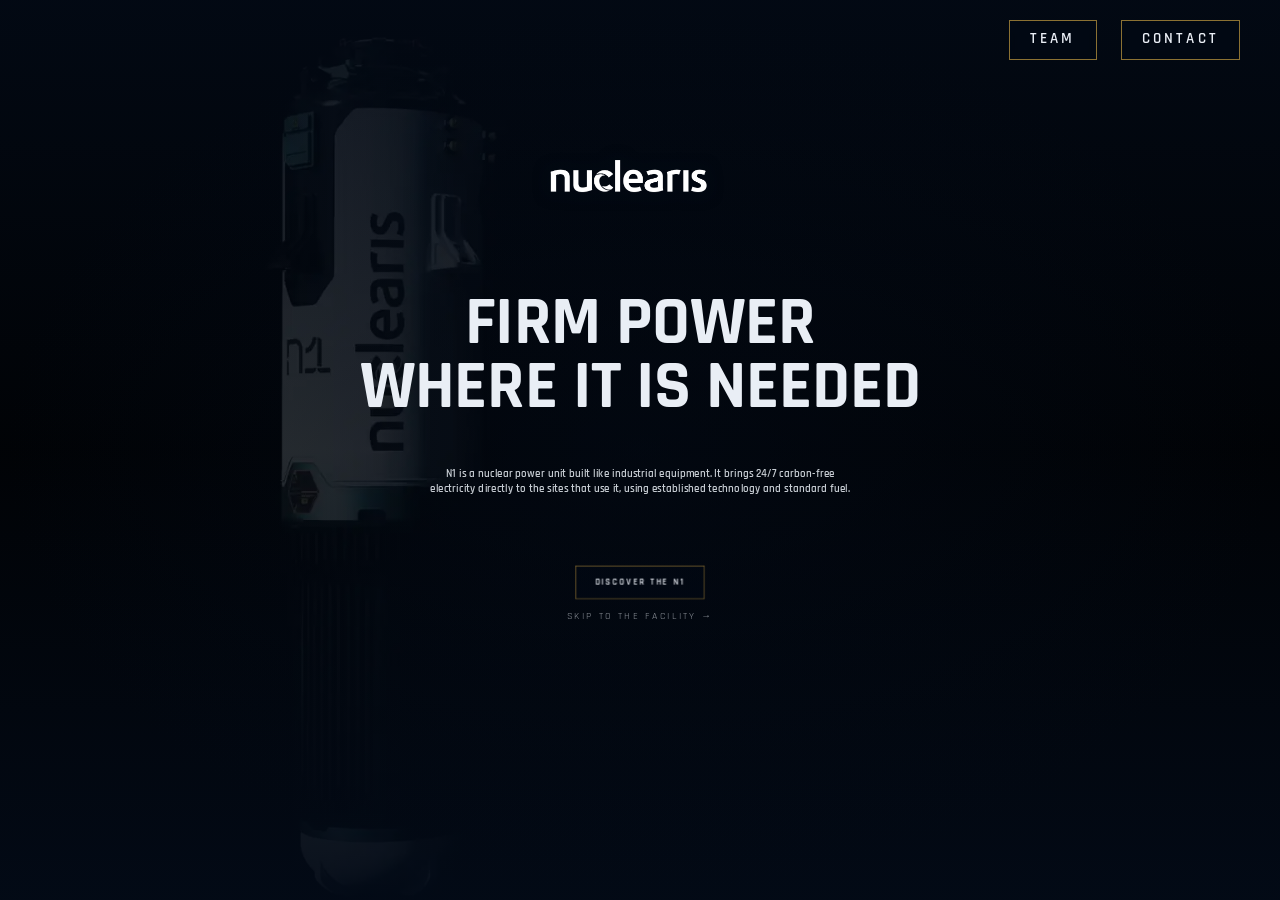
<file: index.html>
<!doctype html>
<html lang="en">
  <head>
    <meta charset="UTF-8" />
    <meta name="viewport" content="width=device-width, initial-scale=1.0, viewport-fit=cover" />
    <meta name="theme-color" content="#06142A" />
    <meta name="description" content="Nuclearis N1 — firm, carbon-free power, where it is needed. A sealed 17 MWe nuclear capsule, built in a factory and delivered by truck." />
    <title>Nuclearis N1 · Firm power, where it is needed</title>
    <link rel="icon" href="./favicon.ico" sizes="any" />
    <link rel="icon" type="image/png" sizes="32x32" href="./favicon-32.png" />
    <link rel="apple-touch-icon" href="./apple-touch-icon.png" />
    <link rel="manifest" href="./site.webmanifest" />
    <link rel="preload" as="image" href="./media/hero/video-poster.webp" media="(min-width: 768px)" />
    <link rel="preload" as="image" href="./media/hero/video-poster-movil.webp" media="(max-width: 767px)" />
    <!-- Pantalla de carga: solo aparece si la carga tarda (entra a los 0,4 s); main.jsx la retira cuando la página está lista -->
    <style>
      #carga{position:fixed;inset:0;z-index:9999;display:flex;flex-direction:column;align-items:center;justify-content:center;gap:28px;background:#06142A;opacity:0;transition:opacity .7s;animation:carga-entra .6s .4s forwards}
      #carga img{width:150px;height:auto}
      #carga span{position:relative;display:block;width:120px;height:1px;overflow:hidden;background:rgba(232,184,74,.2)}
      #carga span::after{content:"";position:absolute;inset:0;background:#E8B84A;transform:translateX(-100%);animation:carga-linea 1.6s cubic-bezier(.65,0,.35,1) infinite}
      @keyframes carga-entra{to{opacity:1}}
      @keyframes carga-linea{to{transform:translateX(100%)}}
      @media (prefers-reduced-motion:reduce){#carga span::after{animation:none;transform:none;opacity:.5}}
    </style>
    <script type="module" crossorigin src="/assets/index-CmYMxcOa.js"></script>
    <link rel="stylesheet" crossorigin href="/assets/index-C47j2fa3.css">
  </head>
  <body>
    <div id="carga" aria-hidden="true"><img src="./media/marca/logo-blanco.png" alt="" /><span></span></div>
    <div id="root"></div>
  </body>
</html>
</file>
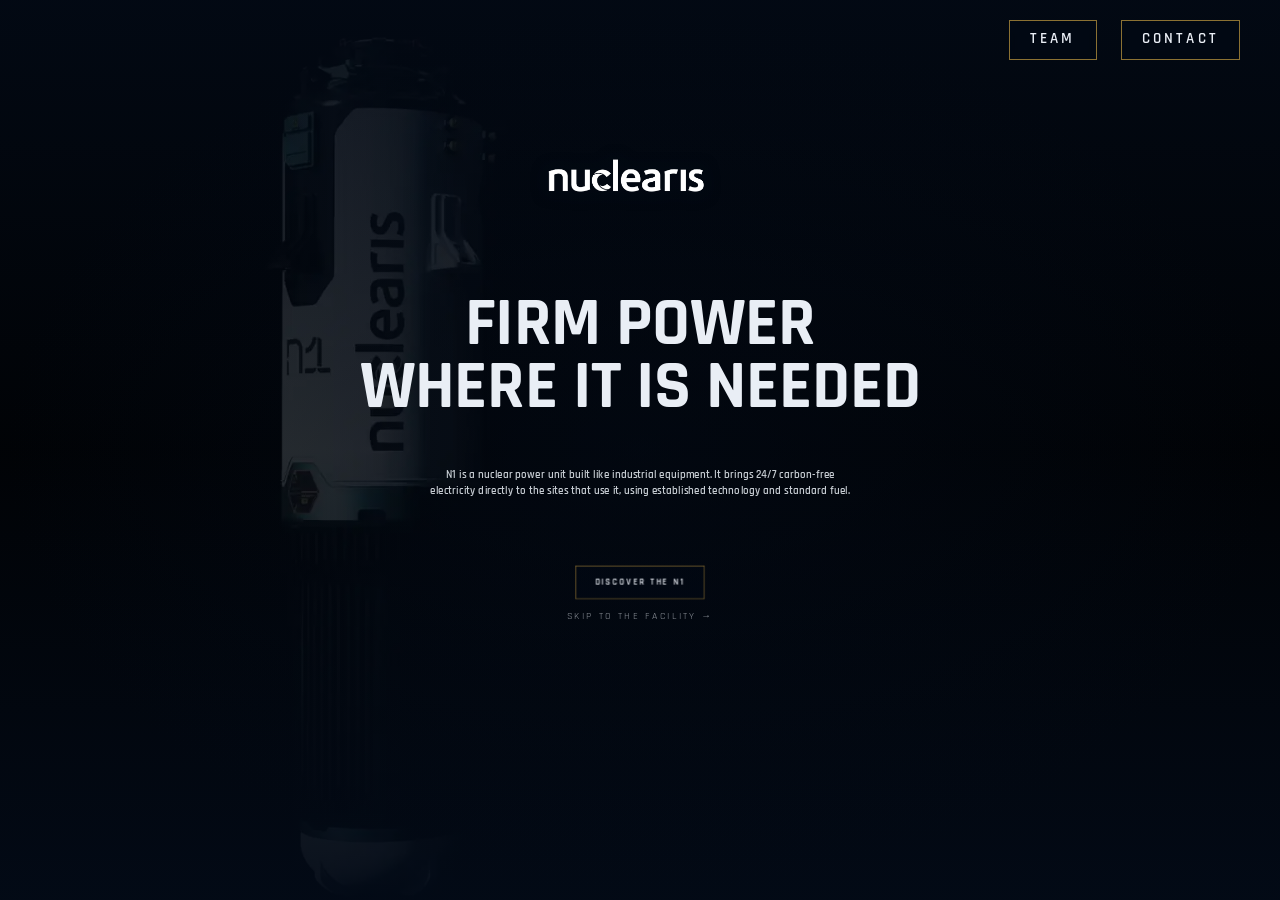
<file: 3d.html>
<!doctype html>
<html lang="en">
  <head>
    <meta charset="UTF-8" />
    <meta name="viewport" content="width=device-width, initial-scale=1.0, viewport-fit=cover" />
    <meta name="theme-color" content="#06142A" />
    <meta name="description" content="Nuclearis N1 — firm, carbon-free power, where it is needed. A sealed 17 MWe nuclear capsule, built in a factory and delivered by truck." />
    <title>Nuclearis N1 · Firm power, where it is needed</title>
    <link rel="icon" href="/favicon.ico" sizes="any" />
    <link rel="icon" type="image/png" sizes="32x32" href="/favicon-32.png" />
    <link rel="apple-touch-icon" href="/apple-touch-icon.png" />
    <link rel="manifest" href="/site.webmanifest" />
    <link rel="preload" as="image" href="/media/hero/video-poster.webp" media="(min-width: 768px)" />
    <link rel="preload" as="image" href="/media/hero/video-poster-movil.webp" media="(max-width: 767px)" />
    <!-- Pantalla de carga: solo aparece si la carga tarda (entra a los 0,4 s); main.jsx la retira cuando la página está lista -->
    <style>
      #carga{position:fixed;inset:0;z-index:9999;display:flex;flex-direction:column;align-items:center;justify-content:center;gap:28px;background:#06142A;opacity:0;transition:opacity .7s;animation:carga-entra .6s .4s forwards}
      #carga img{width:150px;height:auto}
      #carga span{position:relative;display:block;width:120px;height:1px;overflow:hidden;background:rgba(232,184,74,.2)}
      #carga span::after{content:"";position:absolute;inset:0;background:#E8B84A;transform:translateX(-100%);animation:carga-linea 1.6s cubic-bezier(.65,0,.35,1) infinite}
      @keyframes carga-entra{to{opacity:1}}
      @keyframes carga-linea{to{transform:translateX(100%)}}
      @media (prefers-reduced-motion:reduce){#carga span::after{animation:none;transform:none;opacity:.5}}
    </style>
    <script type="module" crossorigin src="/assets/index-CmYMxcOa.js"></script>
    <link rel="stylesheet" crossorigin href="/assets/index-C47j2fa3.css">
  </head>
  <body>
    <div id="carga" aria-hidden="true"><img src="/media/marca/logo-blanco.png" alt="" /><span></span></div>
    <div id="root"></div>
  </body>
</html>
</file>
<file: assets/index-C47j2fa3.css>
@font-face{font-family:IBM Plex Sans;font-style:normal;font-display:swap;font-weight:300;src:url(/assets/ibm-plex-sans-latin-300-normal-CsRMuZjv.woff2) format("woff2"),url(/assets/ibm-plex-sans-latin-300-normal-acDnyfry.woff) format("woff")}@font-face{font-family:IBM Plex Sans;font-style:normal;font-display:swap;font-weight:400;src:url(/assets/ibm-plex-sans-latin-400-normal-CdZtFfYS.woff2) format("woff2"),url(/assets/ibm-plex-sans-latin-400-normal-BU83cd9M.woff) format("woff")}@font-face{font-family:IBM Plex Sans;font-style:normal;font-display:swap;font-weight:500;src:url(/assets/ibm-plex-sans-latin-500-normal-BFLYOLbL.woff2) format("woff2"),url(/assets/ibm-plex-sans-latin-500-normal-Dh0NORqx.woff) format("woff")}@font-face{font-family:IBM Plex Mono;font-style:normal;font-display:swap;font-weight:400;src:url(/assets/ibm-plex-mono-latin-400-normal-Dm_PoFIZ.woff2) format("woff2"),url(/assets/ibm-plex-mono-latin-400-normal-O6-GRVqx.woff) format("woff")}@font-face{font-family:IBM Plex Mono;font-style:normal;font-display:swap;font-weight:500;src:url(/assets/ibm-plex-mono-latin-500-normal-C_OblDzq.woff2) format("woff2"),url(/assets/ibm-plex-mono-latin-500-normal-zoSM89R3.woff) format("woff")}@font-face{font-family:IBM Plex Mono;font-style:normal;font-display:swap;font-weight:600;src:url(/assets/ibm-plex-mono-latin-600-normal-rgB1DpUr.woff2) format("woff2"),url(/assets/ibm-plex-mono-latin-600-normal-DeXYNBV7.woff) format("woff")}@font-face{font-family:IBM Plex Mono;font-style:normal;font-display:swap;font-weight:700;src:url(/assets/ibm-plex-mono-latin-700-normal-QW6cfU13.woff2) format("woff2"),url(/assets/ibm-plex-mono-latin-700-normal-DP9fNao9.woff) format("woff")}@font-face{font-family:Rajdhani;font-weight:300;font-style:normal;font-display:swap;src:url(/assets/Rajdhani-Light-DSPiFJtk.woff2) format("woff2")}@font-face{font-family:Rajdhani;font-weight:400;font-style:normal;font-display:swap;src:url(/assets/Rajdhani-Regular-BAI4Kvc7.woff2) format("woff2")}@font-face{font-family:Rajdhani;font-weight:500;font-style:normal;font-display:swap;src:url(/assets/Rajdhani-Medium-BVQTJJhm.woff2) format("woff2")}@font-face{font-family:Rajdhani;font-weight:600;font-style:normal;font-display:swap;src:url(/assets/Rajdhani-SemiBold-BmUWcQRw.woff2) format("woff2")}@font-face{font-family:Rajdhani;font-weight:700;font-style:normal;font-display:swap;src:url(/assets/Rajdhani-Bold-DLXQ5JIq.woff2) format("woff2")}*,:before,:after{--tw-border-spacing-x: 0;--tw-border-spacing-y: 0;--tw-translate-x: 0;--tw-translate-y: 0;--tw-rotate: 0;--tw-skew-x: 0;--tw-skew-y: 0;--tw-scale-x: 1;--tw-scale-y: 1;--tw-pan-x: ;--tw-pan-y: ;--tw-pinch-zoom: ;--tw-scroll-snap-strictness: proximity;--tw-gradient-from-position: ;--tw-gradient-via-position: ;--tw-gradient-to-position: ;--tw-ordinal: ;--tw-slashed-zero: ;--tw-numeric-figure: ;--tw-numeric-spacing: ;--tw-numeric-fraction: ;--tw-ring-inset: ;--tw-ring-offset-width: 0px;--tw-ring-offset-color: #fff;--tw-ring-color: rgb(59 130 246 / .5);--tw-ring-offset-shadow: 0 0 #0000;--tw-ring-shadow: 0 0 #0000;--tw-shadow: 0 0 #0000;--tw-shadow-colored: 0 0 #0000;--tw-blur: ;--tw-brightness: ;--tw-contrast: ;--tw-grayscale: ;--tw-hue-rotate: ;--tw-invert: ;--tw-saturate: ;--tw-sepia: ;--tw-drop-shadow: ;--tw-backdrop-blur: ;--tw-backdrop-brightness: ;--tw-backdrop-contrast: ;--tw-backdrop-grayscale: ;--tw-backdrop-hue-rotate: ;--tw-backdrop-invert: ;--tw-backdrop-opacity: ;--tw-backdrop-saturate: ;--tw-backdrop-sepia: ;--tw-contain-size: ;--tw-contain-layout: ;--tw-contain-paint: ;--tw-contain-style: }::backdrop{--tw-border-spacing-x: 0;--tw-border-spacing-y: 0;--tw-translate-x: 0;--tw-translate-y: 0;--tw-rotate: 0;--tw-skew-x: 0;--tw-skew-y: 0;--tw-scale-x: 1;--tw-scale-y: 1;--tw-pan-x: ;--tw-pan-y: ;--tw-pinch-zoom: ;--tw-scroll-snap-strictness: proximity;--tw-gradient-from-position: ;--tw-gradient-via-position: ;--tw-gradient-to-position: ;--tw-ordinal: ;--tw-slashed-zero: ;--tw-numeric-figure: ;--tw-numeric-spacing: ;--tw-numeric-fraction: ;--tw-ring-inset: ;--tw-ring-offset-width: 0px;--tw-ring-offset-color: #fff;--tw-ring-color: rgb(59 130 246 / .5);--tw-ring-offset-shadow: 0 0 #0000;--tw-ring-shadow: 0 0 #0000;--tw-shadow: 0 0 #0000;--tw-shadow-colored: 0 0 #0000;--tw-blur: ;--tw-brightness: ;--tw-contrast: ;--tw-grayscale: ;--tw-hue-rotate: ;--tw-invert: ;--tw-saturate: ;--tw-sepia: ;--tw-drop-shadow: ;--tw-backdrop-blur: ;--tw-backdrop-brightness: ;--tw-backdrop-contrast: ;--tw-backdrop-grayscale: ;--tw-backdrop-hue-rotate: ;--tw-backdrop-invert: ;--tw-backdrop-opacity: ;--tw-backdrop-saturate: ;--tw-backdrop-sepia: ;--tw-contain-size: ;--tw-contain-layout: ;--tw-contain-paint: ;--tw-contain-style: }*,:before,:after{box-sizing:border-box;border-width:0;border-style:solid;border-color:#e5e7eb}:before,:after{--tw-content: ""}html,:host{line-height:1.5;-webkit-text-size-adjust:100%;-moz-tab-size:4;-o-tab-size:4;tab-size:4;font-family:Rajdhani,Arial Narrow,sans-serif;font-feature-settings:normal;font-variation-settings:normal;-webkit-tap-highlight-color:transparent}body{margin:0;line-height:inherit}hr{height:0;color:inherit;border-top-width:1px}abbr:where([title]){-webkit-text-decoration:underline dotted;text-decoration:underline dotted}h1,h2,h3,h4,h5,h6{font-size:inherit;font-weight:inherit}a{color:inherit;text-decoration:inherit}b,strong{font-weight:bolder}code,kbd,samp,pre{font-family:IBM Plex Mono,ui-monospace,Menlo,monospace;font-feature-settings:normal;font-variation-settings:normal;font-size:1em}small{font-size:80%}sub,sup{font-size:75%;line-height:0;position:relative;vertical-align:baseline}sub{bottom:-.25em}sup{top:-.5em}table{text-indent:0;border-color:inherit;border-collapse:collapse}button,input,optgroup,select,textarea{font-family:inherit;font-feature-settings:inherit;font-variation-settings:inherit;font-size:100%;font-weight:inherit;line-height:inherit;letter-spacing:inherit;color:inherit;margin:0;padding:0}button,select{text-transform:none}button,input:where([type=button]),input:where([type=reset]),input:where([type=submit]){-webkit-appearance:button;background-color:transparent;background-image:none}:-moz-focusring{outline:auto}:-moz-ui-invalid{box-shadow:none}progress{vertical-align:baseline}::-webkit-inner-spin-button,::-webkit-outer-spin-button{height:auto}[type=search]{-webkit-appearance:textfield;outline-offset:-2px}::-webkit-search-decoration{-webkit-appearance:none}::-webkit-file-upload-button{-webkit-appearance:button;font:inherit}summary{display:list-item}blockquote,dl,dd,h1,h2,h3,h4,h5,h6,hr,figure,p,pre{margin:0}fieldset{margin:0;padding:0}legend{padding:0}ol,ul,menu{list-style:none;margin:0;padding:0}dialog{padding:0}textarea{resize:vertical}input::-moz-placeholder,textarea::-moz-placeholder{opacity:1;color:#9ca3af}input::placeholder,textarea::placeholder{opacity:1;color:#9ca3af}button,[role=button]{cursor:pointer}:disabled{cursor:default}img,svg,video,canvas,audio,iframe,embed,object{display:block;vertical-align:middle}img,video{max-width:100%;height:auto}[hidden]:where(:not([hidden=until-found])){display:none}html,body,#root{min-height:100%;background:#06142a;color:#e9eef5;font-family:Rajdhani,Arial Narrow,sans-serif;font-weight:500;-webkit-font-smoothing:antialiased;-webkit-tap-highlight-color:transparent}::-moz-selection{background:#e8b84a59}::selection{background:#e8b84a59}:focus-visible{outline:1px solid #E8B84A;outline-offset:3px}.container{width:100%}@media (min-width: 640px){.container{max-width:640px}}@media (min-width: 768px){.container{max-width:768px}}@media (min-width: 1024px){.container{max-width:1024px}}@media (min-width: 1280px){.container{max-width:1280px}}@media (min-width: 1536px){.container{max-width:1536px}}.antetitulo{font-family:IBM Plex Mono,ui-monospace,Menlo,monospace;font-size:10px;font-weight:500;text-transform:uppercase;letter-spacing:.28em;--tw-text-opacity: 1;color:rgb(232 184 74 / var(--tw-text-opacity, 1))}@media (min-width: 768px){.antetitulo{font-size:11px}}.boton-n1{display:inline-flex;align-items:center;justify-content:center;gap:.75rem;border-width:1px;border-color:#e8b84a99;padding:.875rem 1.75rem;font-family:Rajdhani,Arial Narrow,sans-serif;font-size:13px;font-weight:600;text-transform:uppercase;letter-spacing:.24em;--tw-text-opacity: 1;color:rgb(233 238 245 / var(--tw-text-opacity, 1));transition-property:color,background-color,border-color,text-decoration-color,fill,stroke;transition-timing-function:cubic-bezier(.4,0,.2,1);transition-duration:.5s}.boton-n1:hover{--tw-border-opacity: 1;border-color:rgb(244 213 138 / var(--tw-border-opacity, 1));background-color:#e8b84a1a}.boton-lleno{display:inline-flex;align-items:center;justify-content:center;gap:.75rem;--tw-bg-opacity: 1;background-color:rgb(232 184 74 / var(--tw-bg-opacity, 1));padding:.875rem 1.75rem;font-family:Rajdhani,Arial Narrow,sans-serif;font-size:13px;font-weight:700;text-transform:uppercase;letter-spacing:.24em;--tw-text-opacity: 1;color:rgb(6 20 42 / var(--tw-text-opacity, 1));transition-property:color,background-color,border-color,text-decoration-color,fill,stroke;transition-timing-function:cubic-bezier(.4,0,.2,1);transition-duration:.5s}.boton-lleno:hover{--tw-bg-opacity: 1;background-color:rgb(244 213 138 / var(--tw-bg-opacity, 1))}.vidrio{border-width:1px;border-color:#ffffff1a;background-color:#030b188c;--tw-backdrop-blur: blur(24px);-webkit-backdrop-filter:var(--tw-backdrop-blur) var(--tw-backdrop-brightness) var(--tw-backdrop-contrast) var(--tw-backdrop-grayscale) var(--tw-backdrop-hue-rotate) var(--tw-backdrop-invert) var(--tw-backdrop-opacity) var(--tw-backdrop-saturate) var(--tw-backdrop-sepia);backdrop-filter:var(--tw-backdrop-blur) var(--tw-backdrop-brightness) var(--tw-backdrop-contrast) var(--tw-backdrop-grayscale) var(--tw-backdrop-hue-rotate) var(--tw-backdrop-invert) var(--tw-backdrop-opacity) var(--tw-backdrop-saturate) var(--tw-backdrop-sepia)}.tarjeta-vidrio{border-radius:22px;border-width:1px;border-color:#ffffff17;background-image:linear-gradient(160deg,#ffffff14,#ffffff05 50%,#78a0e60a),linear-gradient(#040a169e,#040a16b8);--tw-shadow: 0 24px 60px -20px rgba(0,0,0,.6),inset 0 1px 0 rgba(255,255,255,.08);--tw-shadow-colored: 0 24px 60px -20px var(--tw-shadow-color), inset 0 1px 0 var(--tw-shadow-color);box-shadow:var(--tw-ring-offset-shadow, 0 0 #0000),var(--tw-ring-shadow, 0 0 #0000),var(--tw-shadow);--tw-backdrop-blur: blur(40px);-webkit-backdrop-filter:var(--tw-backdrop-blur) var(--tw-backdrop-brightness) var(--tw-backdrop-contrast) var(--tw-backdrop-grayscale) var(--tw-backdrop-hue-rotate) var(--tw-backdrop-invert) var(--tw-backdrop-opacity) var(--tw-backdrop-saturate) var(--tw-backdrop-sepia);backdrop-filter:var(--tw-backdrop-blur) var(--tw-backdrop-brightness) var(--tw-backdrop-contrast) var(--tw-backdrop-grayscale) var(--tw-backdrop-hue-rotate) var(--tw-backdrop-invert) var(--tw-backdrop-opacity) var(--tw-backdrop-saturate) var(--tw-backdrop-sepia)}.titulo-display{font-family:Rajdhani,Arial Narrow,sans-serif;font-weight:700;text-transform:uppercase;line-height:.95;letter-spacing:.01em}.dato{font-family:Rajdhani,Arial Narrow,sans-serif;font-weight:700;--tw-numeric-spacing: tabular-nums;font-variant-numeric:var(--tw-ordinal) var(--tw-slashed-zero) var(--tw-numeric-figure) var(--tw-numeric-spacing) var(--tw-numeric-fraction);line-height:1}.sr-only{position:absolute;width:1px;height:1px;padding:0;margin:-1px;overflow:hidden;clip:rect(0,0,0,0);white-space:nowrap;border-width:0}.pointer-events-none{pointer-events:none}.pointer-events-auto{pointer-events:auto}.\!visible{visibility:visible!important}.visible{visibility:visible}.invisible{visibility:hidden}.fixed{position:fixed}.absolute{position:absolute}.relative{position:relative}.sticky{position:sticky}.-inset-3{top:-.75rem;right:-.75rem;bottom:-.75rem;left:-.75rem}.-inset-4{top:-1rem;right:-1rem;bottom:-1rem;left:-1rem}.inset-0{top:0;right:0;bottom:0;left:0}.inset-x-0{left:0;right:0}.inset-x-2{left:.5rem;right:.5rem}.inset-x-3{left:.75rem;right:.75rem}.inset-x-4{left:1rem;right:1rem}.inset-x-6{left:1.5rem;right:1.5rem}.inset-y-0{top:0;bottom:0}.-left-5{left:-1.25rem}.-left-\[12\%\]{left:-12%}.-left-\[19px\]{left:-19px}.-left-\[20px\]{left:-20px}.-right-\[10\%\]{right:-10%}.-right-\[20px\]{right:-20px}.-top-\[18\%\]{top:-18%}.-top-\[19px\]{top:-19px}.bottom-0{bottom:0}.bottom-10{bottom:2.5rem}.bottom-2{bottom:.5rem}.bottom-28{bottom:7rem}.bottom-5{bottom:1.25rem}.bottom-6{bottom:1.5rem}.bottom-7{bottom:1.75rem}.bottom-\[-25\%\]{bottom:-25%}.bottom-\[-6\%\]{bottom:-6%}.bottom-\[11px\]{bottom:11px}.bottom-\[18\%\]{bottom:18%}.bottom-\[max\(0\.6rem\,env\(safe-area-inset-bottom\)\)\]{bottom:max(.6rem,env(safe-area-inset-bottom))}.bottom-\[max\(0\.75rem\,env\(safe-area-inset-bottom\)\)\]{bottom:max(.75rem,env(safe-area-inset-bottom))}.bottom-\[max\(0\.9rem\,env\(safe-area-inset-bottom\)\)\]{bottom:max(.9rem,env(safe-area-inset-bottom))}.bottom-\[max\(1\.5rem\,env\(safe-area-inset-bottom\)\)\]{bottom:max(1.5rem,env(safe-area-inset-bottom))}.bottom-\[max\(6\.25rem\,calc\(env\(safe-area-inset-bottom\)\+5\.5rem\)\)\]{bottom:max(6.25rem,calc(env(safe-area-inset-bottom) + 5.5rem))}.bottom-\[max\(6rem\,calc\(env\(safe-area-inset-bottom\)\+5\.25rem\)\)\]{bottom:max(6rem,calc(env(safe-area-inset-bottom) + 5.25rem))}.left-0{left:0}.left-1\/2{left:50%}.left-10{left:2.5rem}.left-2\.5{left:.625rem}.left-3{left:.75rem}.left-4{left:1rem}.left-6{left:1.5rem}.left-8{left:2rem}.left-\[-3\%\]{left:-3%}.left-\[30\%\]{left:30%}.left-\[46px\]{left:46px}.left-\[4px\]{left:4px}.left-\[5px\]{left:5px}.left-\[8\%\]{left:8%}.right-0{right:0}.right-2\.5{right:.625rem}.right-3{right:.75rem}.right-4{right:1rem}.right-40{right:10rem}.right-5{right:1.25rem}.right-6{right:1.5rem}.right-\[2\.5\%\]{right:2.5%}.right-\[4px\]{right:4px}.top-0{top:0}.top-1\/2{top:50%}.top-14{top:3.5rem}.top-2{top:.5rem}.top-2\.5{top:.625rem}.top-20{top:5rem}.top-24{top:6rem}.top-28{top:7rem}.top-32{top:8rem}.top-5{top:1.25rem}.top-6{top:1.5rem}.top-\[11px\]{top:11px}.top-\[30\%\]{top:30%}.top-\[33\%\]{top:33%}.top-\[4\.3rem\]{top:4.3rem}.top-\[4\.75rem\]{top:4.75rem}.top-\[5\.75rem\]{top:5.75rem}.top-\[6px\]{top:6px}.top-\[7px\]{top:7px}.top-\[8\.9rem\]{top:8.9rem}.top-\[calc\(50\%\+4\.4rem\)\]{top:calc(50% + 4.4rem)}.top-\[calc\(50\%\+5\.75rem\)\]{top:calc(50% + 5.75rem)}.top-\[calc\(50\%\+8\.25rem\)\]{top:calc(50% + 8.25rem)}.top-\[calc\(50\%\+8px\)\]{top:calc(50% + 8px)}.top-\[max\(0\.75rem\,env\(safe-area-inset-top\)\)\]{top:max(.75rem,env(safe-area-inset-top))}.top-\[max\(5\.5rem\,calc\(env\(safe-area-inset-top\)\+4\.5rem\)\)\]{top:max(5.5rem,calc(env(safe-area-inset-top) + 4.5rem))}.top-full{top:100%}.-z-0{z-index:0}.z-10{z-index:10}.z-20{z-index:20}.z-30{z-index:30}.z-40{z-index:40}.z-50{z-index:50}.z-\[1\]{z-index:1}.z-\[200\]{z-index:200}.z-\[2\]{z-index:2}.z-\[5\]{z-index:5}.z-\[60\]{z-index:60}.col-span-2{grid-column:span 2 / span 2}.mx-auto{margin-left:auto;margin-right:auto}.my-auto{margin-top:auto;margin-bottom:auto}.-mb-px{margin-bottom:-1px}.-ml-1{margin-left:-.25rem}.-mr-\[0\.14em\]{margin-right:-.14em}.mb-2{margin-bottom:.5rem}.mb-3{margin-bottom:.75rem}.mb-4{margin-bottom:1rem}.mb-5{margin-bottom:1.25rem}.mb-6{margin-bottom:1.5rem}.ml-2{margin-left:.5rem}.ml-5{margin-left:1.25rem}.mr-1{margin-right:.25rem}.mr-2{margin-right:.5rem}.mt-0\.5{margin-top:.125rem}.mt-1{margin-top:.25rem}.mt-1\.5{margin-top:.375rem}.mt-10{margin-top:2.5rem}.mt-14{margin-top:3.5rem}.mt-2{margin-top:.5rem}.mt-2\.5{margin-top:.625rem}.mt-3{margin-top:.75rem}.mt-3\.5{margin-top:.875rem}.mt-4{margin-top:1rem}.mt-5{margin-top:1.25rem}.mt-6{margin-top:1.5rem}.mt-7{margin-top:1.75rem}.mt-8{margin-top:2rem}.mt-\[18px\]{margin-top:18px}.mt-auto{margin-top:auto}.block{display:block}.inline-block{display:inline-block}.flex{display:flex}.inline-flex{display:inline-flex}.grid{display:grid}.hidden{display:none}.aspect-\[16\/10\]{aspect-ratio:16/10}.aspect-\[16\/9\]{aspect-ratio:16/9}.h-0{height:0px}.h-10{height:2.5rem}.h-11{height:2.75rem}.h-12{height:3rem}.h-14{height:3.5rem}.h-2{height:.5rem}.h-24{height:6rem}.h-3{height:.75rem}.h-3\.5{height:.875rem}.h-32{height:8rem}.h-36{height:9rem}.h-4{height:1rem}.h-5{height:1.25rem}.h-6{height:1.5rem}.h-7{height:1.75rem}.h-9{height:2.25rem}.h-\[100svh\]{height:100svh}.h-\[13px\]{height:13px}.h-\[15px\]{height:15px}.h-\[16px\]{height:16px}.h-\[18px\]{height:18px}.h-\[20px\]{height:20px}.h-\[22px\]{height:22px}.h-\[26px\]{height:26px}.h-\[2px\]{height:2px}.h-\[38px\]{height:38px}.h-\[40px\]{height:40px}.h-\[50\%\]{height:50%}.h-\[55vh\]{height:55vh}.h-\[5px\]{height:5px}.h-\[60vh\]{height:60vh}.h-\[70vh\]{height:70vh}.h-\[70vmin\]{height:70vmin}.h-\[7px\]{height:7px}.h-\[9px\]{height:9px}.h-\[calc\(100\%\+3\.5rem\)\]{height:calc(100% + 3.5rem)}.h-auto{height:auto}.h-full{height:100%}.h-px{height:1px}.max-h-0{max-height:0px}.max-h-\[62svh\]{max-height:62svh}.min-h-0{min-height:0px}.min-h-\[100svh\]{min-height:100svh}.w-0{width:0px}.w-10{width:2.5rem}.w-11{width:2.75rem}.w-12{width:3rem}.w-14{width:3.5rem}.w-2{width:.5rem}.w-2\/3{width:66.666667%}.w-24{width:6rem}.w-3{width:.75rem}.w-3\.5{width:.875rem}.w-4{width:1rem}.w-48{width:12rem}.w-5{width:1.25rem}.w-6{width:1.5rem}.w-72{width:18rem}.w-8{width:2rem}.w-\[120vw\]{width:120vw}.w-\[13px\]{width:13px}.w-\[15px\]{width:15px}.w-\[20px\]{width:20px}.w-\[26px\]{width:26px}.w-\[2px\]{width:2px}.w-\[33\.5\%\]{width:33.5%}.w-\[38px\]{width:38px}.w-\[40\%\]{width:40%}.w-\[40px\]{width:40px}.w-\[45vw\]{width:45vw}.w-\[50vw\]{width:50vw}.w-\[55vw\]{width:55vw}.w-\[5px\]{width:5px}.w-\[62\%\]{width:62%}.w-\[64vw\]{width:64vw}.w-\[70vmin\]{width:70vmin}.w-\[7px\]{width:7px}.w-\[9px\]{width:9px}.w-\[min\(46vw\,300px\)\]{width:min(46vw,300px)}.w-auto{width:auto}.w-fit{width:-moz-fit-content;width:fit-content}.w-full{width:100%}.w-px{width:1px}.max-w-0{max-width:0px}.max-w-2xl{max-width:42rem}.max-w-3xl{max-width:48rem}.max-w-lg{max-width:32rem}.max-w-md{max-width:28rem}.max-w-none{max-width:none}.max-w-sm{max-width:24rem}.max-w-xl{max-width:36rem}.max-w-xs{max-width:20rem}.flex-1{flex:1 1 0%}.shrink-0{flex-shrink:0}.origin-left{transform-origin:left}.origin-top{transform-origin:top}.origin-top-left{transform-origin:top left}.-translate-x-1\/2{--tw-translate-x: -50%;transform:translate(var(--tw-translate-x),var(--tw-translate-y)) rotate(var(--tw-rotate)) skew(var(--tw-skew-x)) skewY(var(--tw-skew-y)) scaleX(var(--tw-scale-x)) scaleY(var(--tw-scale-y))}.-translate-x-full{--tw-translate-x: -100%;transform:translate(var(--tw-translate-x),var(--tw-translate-y)) rotate(var(--tw-rotate)) skew(var(--tw-skew-x)) skewY(var(--tw-skew-y)) scaleX(var(--tw-scale-x)) scaleY(var(--tw-scale-y))}.-translate-y-1\/2{--tw-translate-y: -50%;transform:translate(var(--tw-translate-x),var(--tw-translate-y)) rotate(var(--tw-rotate)) skew(var(--tw-skew-x)) skewY(var(--tw-skew-y)) scaleX(var(--tw-scale-x)) scaleY(var(--tw-scale-y))}.-translate-y-\[calc\(50\%\+10px\)\]{--tw-translate-y: calc((50% + 10px)*-1) ;transform:translate(var(--tw-translate-x),var(--tw-translate-y)) rotate(var(--tw-rotate)) skew(var(--tw-skew-x)) skewY(var(--tw-skew-y)) scaleX(var(--tw-scale-x)) scaleY(var(--tw-scale-y))}.translate-y-\[0\.5px\]{--tw-translate-y: .5px;transform:translate(var(--tw-translate-x),var(--tw-translate-y)) rotate(var(--tw-rotate)) skew(var(--tw-skew-x)) skewY(var(--tw-skew-y)) scaleX(var(--tw-scale-x)) scaleY(var(--tw-scale-y))}.-rotate-45{--tw-rotate: -45deg;transform:translate(var(--tw-translate-x),var(--tw-translate-y)) rotate(var(--tw-rotate)) skew(var(--tw-skew-x)) skewY(var(--tw-skew-y)) scaleX(var(--tw-scale-x)) scaleY(var(--tw-scale-y))}.rotate-180{--tw-rotate: 180deg;transform:translate(var(--tw-translate-x),var(--tw-translate-y)) rotate(var(--tw-rotate)) skew(var(--tw-skew-x)) skewY(var(--tw-skew-y)) scaleX(var(--tw-scale-x)) scaleY(var(--tw-scale-y))}.rotate-45{--tw-rotate: 45deg;transform:translate(var(--tw-translate-x),var(--tw-translate-y)) rotate(var(--tw-rotate)) skew(var(--tw-skew-x)) skewY(var(--tw-skew-y)) scaleX(var(--tw-scale-x)) scaleY(var(--tw-scale-y))}.scale-110{--tw-scale-x: 1.1;--tw-scale-y: 1.1;transform:translate(var(--tw-translate-x),var(--tw-translate-y)) rotate(var(--tw-rotate)) skew(var(--tw-skew-x)) skewY(var(--tw-skew-y)) scaleX(var(--tw-scale-x)) scaleY(var(--tw-scale-y))}.scale-125{--tw-scale-x: 1.25;--tw-scale-y: 1.25;transform:translate(var(--tw-translate-x),var(--tw-translate-y)) rotate(var(--tw-rotate)) skew(var(--tw-skew-x)) skewY(var(--tw-skew-y)) scaleX(var(--tw-scale-x)) scaleY(var(--tw-scale-y))}.scale-\[\.78\]{--tw-scale-x: .78;--tw-scale-y: .78;transform:translate(var(--tw-translate-x),var(--tw-translate-y)) rotate(var(--tw-rotate)) skew(var(--tw-skew-x)) skewY(var(--tw-skew-y)) scaleX(var(--tw-scale-x)) scaleY(var(--tw-scale-y))}.transform{transform:translate(var(--tw-translate-x),var(--tw-translate-y)) rotate(var(--tw-rotate)) skew(var(--tw-skew-x)) skewY(var(--tw-skew-y)) scaleX(var(--tw-scale-x)) scaleY(var(--tw-scale-y))}@keyframes ping{75%,to{transform:scale(2);opacity:0}}.animate-ping{animation:ping 1s cubic-bezier(0,0,.2,1) infinite}.cursor-grab{cursor:grab}.touch-none{touch-action:none}.touch-pan-x{--tw-pan-x: pan-x;touch-action:var(--tw-pan-x) var(--tw-pan-y) var(--tw-pinch-zoom)}.touch-pan-y{--tw-pan-y: pan-y;touch-action:var(--tw-pan-x) var(--tw-pan-y) var(--tw-pinch-zoom)}.select-none{-webkit-user-select:none;-moz-user-select:none;user-select:none}.resize{resize:both}.grid-cols-1{grid-template-columns:repeat(1,minmax(0,1fr))}.grid-cols-2{grid-template-columns:repeat(2,minmax(0,1fr))}.grid-cols-3{grid-template-columns:repeat(3,minmax(0,1fr))}.grid-cols-4{grid-template-columns:repeat(4,minmax(0,1fr))}.grid-cols-\[140px_1fr\]{grid-template-columns:140px 1fr}.grid-cols-\[auto_1fr\]{grid-template-columns:auto 1fr}.grid-cols-\[minmax\(0\,0\.85fr\)_minmax\(0\,1fr\)\]{grid-template-columns:minmax(0,.85fr) minmax(0,1fr)}.grid-rows-2{grid-template-rows:repeat(2,minmax(0,1fr))}.flex-row-reverse{flex-direction:row-reverse}.flex-col{flex-direction:column}.flex-wrap{flex-wrap:wrap}.\!items-start{align-items:flex-start!important}.items-start{align-items:flex-start}.items-end{align-items:flex-end}.items-center{align-items:center}.items-baseline{align-items:baseline}.justify-center{justify-content:center}.justify-between{justify-content:space-between}.gap-1{gap:.25rem}.gap-1\.5{gap:.375rem}.gap-10{gap:2.5rem}.gap-12{gap:3rem}.gap-16{gap:4rem}.gap-2{gap:.5rem}.gap-2\.5{gap:.625rem}.gap-20{gap:5rem}.gap-3{gap:.75rem}.gap-3\.5{gap:.875rem}.gap-4{gap:1rem}.gap-5{gap:1.25rem}.gap-6{gap:1.5rem}.gap-7{gap:1.75rem}.gap-8{gap:2rem}.gap-9{gap:2.25rem}.gap-\[6px\]{gap:6px}.gap-px{gap:1px}.gap-x-4{-moz-column-gap:1rem;column-gap:1rem}.gap-x-5{-moz-column-gap:1.25rem;column-gap:1.25rem}.gap-x-8{-moz-column-gap:2rem;column-gap:2rem}.gap-y-3{row-gap:.75rem}.gap-y-6{row-gap:1.5rem}.space-y-3>:not([hidden])~:not([hidden]){--tw-space-y-reverse: 0;margin-top:calc(.75rem * calc(1 - var(--tw-space-y-reverse)));margin-bottom:calc(.75rem * var(--tw-space-y-reverse))}.space-y-4>:not([hidden])~:not([hidden]){--tw-space-y-reverse: 0;margin-top:calc(1rem * calc(1 - var(--tw-space-y-reverse)));margin-bottom:calc(1rem * var(--tw-space-y-reverse))}.self-end{align-self:flex-end}.overflow-hidden{overflow:hidden}.overflow-visible{overflow:visible}.overflow-y-auto{overflow-y:auto}.overscroll-contain{overscroll-behavior:contain}.truncate{overflow:hidden;text-overflow:ellipsis;white-space:nowrap}.whitespace-nowrap{white-space:nowrap}.text-balance{text-wrap:balance}.break-all{word-break:break-all}.\!rounded-\[26px\]{border-radius:26px!important}.rounded-2xl{border-radius:1rem}.rounded-\[14px\]{border-radius:14px}.rounded-\[20px\]{border-radius:20px}.rounded-\[22px\]{border-radius:22px}.rounded-\[26px\]{border-radius:26px}.rounded-\[3px\]{border-radius:3px}.rounded-\[6px\]{border-radius:6px}.rounded-full{border-radius:9999px}.rounded-xl{border-radius:.75rem}.rounded-b-\[22px\]{border-bottom-right-radius:22px;border-bottom-left-radius:22px}.border{border-width:1px}.border-2{border-width:2px}.border-y{border-top-width:1px;border-bottom-width:1px}.border-b{border-bottom-width:1px}.border-b-2{border-bottom-width:2px}.border-l{border-left-width:1px}.border-t{border-top-width:1px}.border-t-2{border-top-width:2px}.border-acero\/10{border-color:#e9eef51a}.border-acero\/15{border-color:#e9eef526}.border-acero\/20{border-color:#e9eef533}.border-acero\/25{border-color:#e9eef540}.border-acero\/40{border-color:#e9eef566}.border-acero\/50{border-color:#e9eef580}.border-acero\/90{border-color:#e9eef5e6}.border-oro{--tw-border-opacity: 1;border-color:rgb(232 184 74 / var(--tw-border-opacity, 1))}.border-oro-claro\/60{border-color:#f4d58a99}.border-oro-claro\/80{border-color:#f4d58acc}.border-oro-oscuro{--tw-border-opacity: 1;border-color:rgb(169 130 31 / var(--tw-border-opacity, 1))}.border-oro-oscuro\/50{border-color:#a9821f80}.border-oro\/40{border-color:#e8b84a66}.border-oro\/50{border-color:#e8b84a80}.border-oro\/55{border-color:#e8b84a8c}.border-oro\/60{border-color:#e8b84a99}.border-oro\/70{border-color:#e8b84ab3}.border-oro\/80{border-color:#e8b84acc}.border-tinta-900\/15{border-color:#06142a26}.border-transparent{border-color:transparent}.border-white\/0{border-color:#fff0}.border-white\/10{border-color:#ffffff1a}.border-white\/15{border-color:#ffffff26}.border-white\/20{border-color:#fff3}.border-white\/40{border-color:#fff6}.border-white\/80{border-color:#fffc}.border-white\/\[0\.07\]{border-color:#ffffff12}.border-white\/\[0\.08\]{border-color:#ffffff14}.border-white\/\[0\.09\]{border-color:#ffffff17}.border-white\/\[0\.12\]{border-color:#ffffff1f}.border-b-oro\/25{border-bottom-color:#e8b84a40}.bg-\[\#02050b\]{--tw-bg-opacity: 1;background-color:rgb(2 5 11 / var(--tw-bg-opacity, 1))}.bg-\[\#050b16\]\/60{background-color:#050b1699}.bg-acero{--tw-bg-opacity: 1;background-color:rgb(233 238 245 / var(--tw-bg-opacity, 1))}.bg-acero\/15{background-color:#e9eef526}.bg-acero\/20{background-color:#e9eef533}.bg-black{--tw-bg-opacity: 1;background-color:rgb(0 0 0 / var(--tw-bg-opacity, 1))}.bg-black\/80{background-color:#000c}.bg-current{background-color:currentColor}.bg-oro{--tw-bg-opacity: 1;background-color:rgb(232 184 74 / var(--tw-bg-opacity, 1))}.bg-oro-oscuro{--tw-bg-opacity: 1;background-color:rgb(169 130 31 / var(--tw-bg-opacity, 1))}.bg-oro-oscuro\/40{background-color:#a9821f66}.bg-oro-oscuro\/50{background-color:#a9821f80}.bg-oro-oscuro\/60{background-color:#a9821f99}.bg-oro\/10{background-color:#e8b84a1a}.bg-oro\/15{background-color:#e8b84a26}.bg-oro\/25{background-color:#e8b84a40}.bg-oro\/45{background-color:#e8b84a73}.bg-oro\/60{background-color:#e8b84a99}.bg-oro\/70{background-color:#e8b84ab3}.bg-oro\/80{background-color:#e8b84acc}.bg-oro\/\[0\.12\]{background-color:#e8b84a1f}.bg-tinta-900{--tw-bg-opacity: 1;background-color:rgb(6 20 42 / var(--tw-bg-opacity, 1))}.bg-tinta-900\/85{background-color:#06142ad9}.bg-tinta-900\/90{background-color:#06142ae6}.bg-tinta-900\/95{background-color:#06142af2}.bg-tinta-950{--tw-bg-opacity: 1;background-color:rgb(3 11 24 / var(--tw-bg-opacity, 1))}.bg-tinta-950\/20{background-color:#030b1833}.bg-tinta-950\/25{background-color:#030b1840}.bg-tinta-950\/40{background-color:#030b1866}.bg-tinta-950\/45{background-color:#030b1873}.bg-tinta-950\/50{background-color:#030b1880}.bg-tinta-950\/60{background-color:#030b1899}.bg-tinta-950\/70{background-color:#030b18b3}.bg-tinta-950\/75{background-color:#030b18bf}.bg-tinta-950\/80{background-color:#030b18cc}.bg-tinta-950\/85{background-color:#030b18d9}.bg-white{--tw-bg-opacity: 1;background-color:rgb(255 255 255 / var(--tw-bg-opacity, 1))}.bg-white\/10{background-color:#ffffff1a}.bg-white\/15{background-color:#ffffff26}.bg-white\/40{background-color:#fff6}.bg-white\/60{background-color:#fff9}.bg-white\/\[0\.025\]{background-color:#ffffff06}.bg-white\/\[0\.02\]{background-color:#ffffff05}.bg-white\/\[0\.04\]{background-color:#ffffff0a}.bg-white\/\[0\.05\]{background-color:#ffffff0d}.bg-white\/\[0\.06\]{background-color:#ffffff0f}.bg-white\/\[0\.07\]{background-color:#ffffff12}.bg-\[linear-gradient\(160deg\,rgba\(255\,255\,255\,0\.075\)\,rgba\(255\,255\,255\,0\.02\)_45\%\,rgba\(120\,160\,230\,0\.04\)\)\]{background-image:linear-gradient(160deg,#ffffff13,#ffffff05 45%,#78a0e60a)}.bg-\[linear-gradient\(160deg\,rgba\(255\,255\,255\,0\.08\)\,rgba\(255\,255\,255\,0\.02\)_50\%\)\]{background-image:linear-gradient(160deg,#ffffff14,#ffffff05 50%)}.bg-\[linear-gradient\(to_right\,rgba\(3\,11\,24\,0\.82\)_0\%\,rgba\(3\,11\,24\,0\.45\)_28\%\,transparent_50\%\)\,linear-gradient\(to_top\,rgba\(3\,11\,24\,0\.85\)_0\%\,rgba\(3\,11\,24\,0\.35\)_30\%\,transparent_48\%\)\,linear-gradient\(to_bottom\,rgba\(3\,11\,24\,0\.55\)_0\%\,transparent_18\%\)\]{background-image:linear-gradient(to right,rgba(3,11,24,.82) 0%,rgba(3,11,24,.45) 28%,transparent 50%),linear-gradient(to top,rgba(3,11,24,.85) 0%,rgba(3,11,24,.35) 30%,transparent 48%),linear-gradient(to bottom,rgba(3,11,24,.55) 0%,transparent 18%)}.bg-\[radial-gradient\(circle\,rgba\(150\,185\,245\,0\.22\)_0\%\,rgba\(2\,5\,11\,0\)_65\%\)\]{background-image:radial-gradient(circle,#96b9f538,#02050b00 65%)}.bg-\[radial-gradient\(ellipse_at_bottom_left\,rgba\(3\,11\,24\,0\.88\)_0\%\,rgba\(3\,11\,24\,0\.45\)_42\%\,transparent_68\%\)\]{background-image:radial-gradient(ellipse at bottom left,rgba(3,11,24,.88) 0%,rgba(3,11,24,.45) 42%,transparent 68%)}.bg-\[radial-gradient\(ellipse_at_bottom_right\,rgba\(3\,11\,24\,0\.88\)_0\%\,rgba\(3\,11\,24\,0\.45\)_42\%\,transparent_68\%\)\]{background-image:radial-gradient(ellipse at bottom right,rgba(3,11,24,.88) 0%,rgba(3,11,24,.45) 42%,transparent 68%)}.bg-\[radial-gradient\(ellipse_at_center\,rgba\(2\,5\,11\,0\)_45\%\,rgba\(2\,5\,11\,0\.85\)_100\%\)\]{background-image:radial-gradient(ellipse at center,#02050b00 45%,#02050bd9)}.bg-\[radial-gradient\(ellipse_at_center\,rgba\(3\,11\,24\,0\.55\)_0\%\,transparent_70\%\)\]{background-image:radial-gradient(ellipse at center,rgba(3,11,24,.55) 0%,transparent 70%)}.bg-\[radial-gradient\(ellipse_at_top_left\,rgba\(3\,11\,24\,0\.88\)_0\%\,rgba\(3\,11\,24\,0\.45\)_42\%\,transparent_68\%\)\]{background-image:radial-gradient(ellipse at top left,rgba(3,11,24,.88) 0%,rgba(3,11,24,.45) 42%,transparent 68%)}.bg-\[radial-gradient\(ellipse_at_top_right\,rgba\(3\,11\,24\,0\.88\)_0\%\,rgba\(3\,11\,24\,0\.45\)_42\%\,transparent_68\%\)\]{background-image:radial-gradient(ellipse at top right,rgba(3,11,24,.88) 0%,rgba(3,11,24,.45) 42%,transparent 68%)}.bg-gradient-to-b{background-image:linear-gradient(to bottom,var(--tw-gradient-stops))}.bg-gradient-to-r{background-image:linear-gradient(to right,var(--tw-gradient-stops))}.bg-gradient-to-t{background-image:linear-gradient(to top,var(--tw-gradient-stops))}.from-\[\#02050b\]{--tw-gradient-from: #02050b var(--tw-gradient-from-position);--tw-gradient-to: rgb(2 5 11 / 0) var(--tw-gradient-to-position);--tw-gradient-stops: var(--tw-gradient-from), var(--tw-gradient-to)}.from-\[\#02050b\]\/60{--tw-gradient-from: rgb(2 5 11 / .6) var(--tw-gradient-from-position);--tw-gradient-to: rgb(2 5 11 / 0) var(--tw-gradient-to-position);--tw-gradient-stops: var(--tw-gradient-from), var(--tw-gradient-to)}.from-\[\#02050b\]\/80{--tw-gradient-from: rgb(2 5 11 / .8) var(--tw-gradient-from-position);--tw-gradient-to: rgb(2 5 11 / 0) var(--tw-gradient-to-position);--tw-gradient-stops: var(--tw-gradient-from), var(--tw-gradient-to)}.from-\[\#050b16\]{--tw-gradient-from: #050b16 var(--tw-gradient-from-position);--tw-gradient-to: rgb(5 11 22 / 0) var(--tw-gradient-to-position);--tw-gradient-stops: var(--tw-gradient-from), var(--tw-gradient-to)}.from-tinta-900{--tw-gradient-from: #06142A var(--tw-gradient-from-position);--tw-gradient-to: rgb(6 20 42 / 0) var(--tw-gradient-to-position);--tw-gradient-stops: var(--tw-gradient-from), var(--tw-gradient-to)}.from-tinta-950{--tw-gradient-from: #030B18 var(--tw-gradient-from-position);--tw-gradient-to: rgb(3 11 24 / 0) var(--tw-gradient-to-position);--tw-gradient-stops: var(--tw-gradient-from), var(--tw-gradient-to)}.from-tinta-950\/60{--tw-gradient-from: rgb(3 11 24 / .6) var(--tw-gradient-from-position);--tw-gradient-to: rgb(3 11 24 / 0) var(--tw-gradient-to-position);--tw-gradient-stops: var(--tw-gradient-from), var(--tw-gradient-to)}.from-tinta-950\/70{--tw-gradient-from: rgb(3 11 24 / .7) var(--tw-gradient-from-position);--tw-gradient-to: rgb(3 11 24 / 0) var(--tw-gradient-to-position);--tw-gradient-stops: var(--tw-gradient-from), var(--tw-gradient-to)}.from-tinta-950\/80{--tw-gradient-from: rgb(3 11 24 / .8) var(--tw-gradient-from-position);--tw-gradient-to: rgb(3 11 24 / 0) var(--tw-gradient-to-position);--tw-gradient-stops: var(--tw-gradient-from), var(--tw-gradient-to)}.from-tinta-950\/85{--tw-gradient-from: rgb(3 11 24 / .85) var(--tw-gradient-from-position);--tw-gradient-to: rgb(3 11 24 / 0) var(--tw-gradient-to-position);--tw-gradient-stops: var(--tw-gradient-from), var(--tw-gradient-to)}.from-tinta-950\/90{--tw-gradient-from: rgb(3 11 24 / .9) var(--tw-gradient-from-position);--tw-gradient-to: rgb(3 11 24 / 0) var(--tw-gradient-to-position);--tw-gradient-stops: var(--tw-gradient-from), var(--tw-gradient-to)}.from-tinta-950\/95{--tw-gradient-from: rgb(3 11 24 / .95) var(--tw-gradient-from-position);--tw-gradient-to: rgb(3 11 24 / 0) var(--tw-gradient-to-position);--tw-gradient-stops: var(--tw-gradient-from), var(--tw-gradient-to)}.from-transparent{--tw-gradient-from: transparent var(--tw-gradient-from-position);--tw-gradient-to: rgb(0 0 0 / 0) var(--tw-gradient-to-position);--tw-gradient-stops: var(--tw-gradient-from), var(--tw-gradient-to)}.via-\[\#02050b\]\/40{--tw-gradient-to: rgb(2 5 11 / 0) var(--tw-gradient-to-position);--tw-gradient-stops: var(--tw-gradient-from), rgb(2 5 11 / .4) var(--tw-gradient-via-position), var(--tw-gradient-to)}.via-\[\#02050b\]\/70{--tw-gradient-to: rgb(2 5 11 / 0) var(--tw-gradient-to-position);--tw-gradient-stops: var(--tw-gradient-from), rgb(2 5 11 / .7) var(--tw-gradient-via-position), var(--tw-gradient-to)}.via-oro{--tw-gradient-to: rgb(232 184 74 / 0) var(--tw-gradient-to-position);--tw-gradient-stops: var(--tw-gradient-from), #E8B84A var(--tw-gradient-via-position), var(--tw-gradient-to)}.via-tinta-900\/20{--tw-gradient-to: rgb(6 20 42 / 0) var(--tw-gradient-to-position);--tw-gradient-stops: var(--tw-gradient-from), rgb(6 20 42 / .2) var(--tw-gradient-via-position), var(--tw-gradient-to)}.via-tinta-950\/25{--tw-gradient-to: rgb(3 11 24 / 0) var(--tw-gradient-to-position);--tw-gradient-stops: var(--tw-gradient-from), rgb(3 11 24 / .25) var(--tw-gradient-via-position), var(--tw-gradient-to)}.via-tinta-950\/30{--tw-gradient-to: rgb(3 11 24 / 0) var(--tw-gradient-to-position);--tw-gradient-stops: var(--tw-gradient-from), rgb(3 11 24 / .3) var(--tw-gradient-via-position), var(--tw-gradient-to)}.via-tinta-950\/40{--tw-gradient-to: rgb(3 11 24 / 0) var(--tw-gradient-to-position);--tw-gradient-stops: var(--tw-gradient-from), rgb(3 11 24 / .4) var(--tw-gradient-via-position), var(--tw-gradient-to)}.via-tinta-950\/60{--tw-gradient-to: rgb(3 11 24 / 0) var(--tw-gradient-to-position);--tw-gradient-stops: var(--tw-gradient-from), rgb(3 11 24 / .6) var(--tw-gradient-via-position), var(--tw-gradient-to)}.via-tinta-950\/65{--tw-gradient-to: rgb(3 11 24 / 0) var(--tw-gradient-to-position);--tw-gradient-stops: var(--tw-gradient-from), rgb(3 11 24 / .65) var(--tw-gradient-via-position), var(--tw-gradient-to)}.via-tinta-950\/70{--tw-gradient-to: rgb(3 11 24 / 0) var(--tw-gradient-to-position);--tw-gradient-stops: var(--tw-gradient-from), rgb(3 11 24 / .7) var(--tw-gradient-via-position), var(--tw-gradient-to)}.via-tinta-950\/75{--tw-gradient-to: rgb(3 11 24 / 0) var(--tw-gradient-to-position);--tw-gradient-stops: var(--tw-gradient-from), rgb(3 11 24 / .75) var(--tw-gradient-via-position), var(--tw-gradient-to)}.via-tinta-950\/80{--tw-gradient-to: rgb(3 11 24 / 0) var(--tw-gradient-to-position);--tw-gradient-stops: var(--tw-gradient-from), rgb(3 11 24 / .8) var(--tw-gradient-via-position), var(--tw-gradient-to)}.via-tinta-950\/85{--tw-gradient-to: rgb(3 11 24 / 0) var(--tw-gradient-to-position);--tw-gradient-stops: var(--tw-gradient-from), rgb(3 11 24 / .85) var(--tw-gradient-via-position), var(--tw-gradient-to)}.via-transparent{--tw-gradient-to: rgb(0 0 0 / 0) var(--tw-gradient-to-position);--tw-gradient-stops: var(--tw-gradient-from), transparent var(--tw-gradient-via-position), var(--tw-gradient-to)}.via-35\%{--tw-gradient-via-position: 35%}.via-40\%{--tw-gradient-via-position: 40%}.via-50\%{--tw-gradient-via-position: 50%}.via-55\%{--tw-gradient-via-position: 55%}.via-60\%{--tw-gradient-via-position: 60%}.to-\[\#02050b\]{--tw-gradient-to: #02050b var(--tw-gradient-to-position)}.to-\[\#02050b\]\/90{--tw-gradient-to: rgb(2 5 11 / .9) var(--tw-gradient-to-position)}.to-tinta-950\/40{--tw-gradient-to: rgb(3 11 24 / .4) var(--tw-gradient-to-position)}.to-tinta-950\/50{--tw-gradient-to: rgb(3 11 24 / .5) var(--tw-gradient-to-position)}.to-tinta-950\/90{--tw-gradient-to: rgb(3 11 24 / .9) var(--tw-gradient-to-position)}.to-tinta-950\/95{--tw-gradient-to: rgb(3 11 24 / .95) var(--tw-gradient-to-position)}.to-transparent{--tw-gradient-to: transparent var(--tw-gradient-to-position)}.to-60\%{--tw-gradient-to-position: 60%}.to-70\%{--tw-gradient-to-position: 70%}.to-75\%{--tw-gradient-to-position: 75%}.to-80\%{--tw-gradient-to-position: 80%}.object-cover{-o-object-fit:cover;object-fit:cover}.object-left{-o-object-position:left;object-position:left}.p-3\.5{padding:.875rem}.p-4{padding:1rem}.px-1{padding-left:.25rem;padding-right:.25rem}.px-1\.5{padding-left:.375rem;padding-right:.375rem}.px-10{padding-left:2.5rem;padding-right:2.5rem}.px-2{padding-left:.5rem;padding-right:.5rem}.px-2\.5{padding-left:.625rem;padding-right:.625rem}.px-3{padding-left:.75rem;padding-right:.75rem}.px-3\.5{padding-left:.875rem;padding-right:.875rem}.px-4{padding-left:1rem;padding-right:1rem}.px-5{padding-left:1.25rem;padding-right:1.25rem}.px-6{padding-left:1.5rem;padding-right:1.5rem}.px-8{padding-left:2rem;padding-right:2rem}.px-\[18px\]{padding-left:18px;padding-right:18px}.py-0\.5{padding-top:.125rem;padding-bottom:.125rem}.py-1{padding-top:.25rem;padding-bottom:.25rem}.py-1\.5{padding-top:.375rem;padding-bottom:.375rem}.py-10{padding-top:2.5rem;padding-bottom:2.5rem}.py-2{padding-top:.5rem;padding-bottom:.5rem}.py-2\.5{padding-top:.625rem;padding-bottom:.625rem}.py-3{padding-top:.75rem;padding-bottom:.75rem}.py-3\.5{padding-top:.875rem;padding-bottom:.875rem}.py-4{padding-top:1rem;padding-bottom:1rem}.py-5{padding-top:1.25rem;padding-bottom:1.25rem}.py-\[7px\]{padding-top:7px;padding-bottom:7px}.pb-1{padding-bottom:.25rem}.pb-1\.5{padding-bottom:.375rem}.pb-10{padding-bottom:2.5rem}.pb-12{padding-bottom:3rem}.pb-14{padding-bottom:3.5rem}.pb-16{padding-bottom:4rem}.pb-3{padding-bottom:.75rem}.pb-4{padding-bottom:1rem}.pb-5{padding-bottom:1.25rem}.pb-6{padding-bottom:1.5rem}.pb-8{padding-bottom:2rem}.pl-1{padding-left:.25rem}.pl-14{padding-left:3.5rem}.pl-2{padding-left:.5rem}.pl-3{padding-left:.75rem}.pl-4{padding-left:1rem}.pl-5{padding-left:1.25rem}.pl-6{padding-left:1.5rem}.pl-8{padding-left:2rem}.pr-1\.5{padding-right:.375rem}.pr-10{padding-right:2.5rem}.pr-12{padding-right:3rem}.pr-2{padding-right:.5rem}.pr-4{padding-right:1rem}.pr-6{padding-right:1.5rem}.pr-8{padding-right:2rem}.pt-1{padding-top:.25rem}.pt-10{padding-top:2.5rem}.pt-2{padding-top:.5rem}.pt-24{padding-top:6rem}.pt-28{padding-top:7rem}.pt-3{padding-top:.75rem}.pt-3\.5{padding-top:.875rem}.pt-32{padding-top:8rem}.pt-4{padding-top:1rem}.pt-5{padding-top:1.25rem}.pt-6{padding-top:1.5rem}.pt-7{padding-top:1.75rem}.pt-9{padding-top:2.25rem}.pt-\[max\(0\.75rem\,env\(safe-area-inset-top\)\)\]{padding-top:max(.75rem,env(safe-area-inset-top))}.pt-\[max\(1\.5rem\,env\(safe-area-inset-top\)\)\]{padding-top:max(1.5rem,env(safe-area-inset-top))}.pt-px{padding-top:1px}.text-left{text-align:left}.text-center{text-align:center}.text-right{text-align:right}.font-display{font-family:Rajdhani,Arial Narrow,sans-serif}.font-mono{font-family:IBM Plex Mono,ui-monospace,Menlo,monospace}.font-sans{font-family:Rajdhani,Arial Narrow,sans-serif}.text-2xl{font-size:1.5rem;line-height:2rem}.text-\[1\.3rem\]{font-size:1.3rem}.text-\[1\.6rem\]{font-size:1.6rem}.text-\[1\.7rem\]{font-size:1.7rem}.text-\[1\.8rem\]{font-size:1.8rem}.text-\[1\.9rem\]{font-size:1.9rem}.text-\[10\.5px\]{font-size:10.5px}.text-\[10px\]{font-size:10px}.text-\[11\.5px\]{font-size:11.5px}.text-\[11px\]{font-size:11px}.text-\[12px\]{font-size:12px}.text-\[13\.5px\]{font-size:13.5px}.text-\[13px\]{font-size:13px}.text-\[14\.5px\]{font-size:14.5px}.text-\[14px\]{font-size:14px}.text-\[15\.5px\]{font-size:15.5px}.text-\[15px\]{font-size:15px}.text-\[16\.5px\]{font-size:16.5px}.text-\[16px\]{font-size:16px}.text-\[17\.5px\]{font-size:17.5px}.text-\[17px\]{font-size:17px}.text-\[2\.1rem\]{font-size:2.1rem}.text-\[2\.2rem\]{font-size:2.2rem}.text-\[2\.3rem\]{font-size:2.3rem}.text-\[2\.5rem\]{font-size:2.5rem}.text-\[2\.6rem\]{font-size:2.6rem}.text-\[2\.7rem\]{font-size:2.7rem}.text-\[20px\]{font-size:20px}.text-\[21px\]{font-size:21px}.text-\[22px\]{font-size:22px}.text-\[2rem\]{font-size:2rem}.text-\[46px\]{font-size:46px}.text-\[8\.5px\]{font-size:8.5px}.text-\[9px\]{font-size:9px}.text-lg{font-size:1.125rem;line-height:1.75rem}.text-xl{font-size:1.25rem;line-height:1.75rem}.font-bold{font-weight:700}.font-light{font-weight:300}.font-medium{font-weight:500}.font-normal{font-weight:400}.font-semibold{font-weight:600}.uppercase{text-transform:uppercase}.tabular-nums{--tw-numeric-spacing: tabular-nums;font-variant-numeric:var(--tw-ordinal) var(--tw-slashed-zero) var(--tw-numeric-figure) var(--tw-numeric-spacing) var(--tw-numeric-fraction)}.leading-\[0\.98\]{line-height:.98}.leading-\[1\.02\]{line-height:1.02}.leading-\[1\.05\]{line-height:1.05}.leading-\[1\.25\]{line-height:1.25}.leading-\[1\.38\]{line-height:1.38}.leading-none{line-height:1}.leading-relaxed{line-height:1.625}.leading-snug{line-height:1.375}.leading-tight{line-height:1.25}.tracking-\[-0\.005em\]{letter-spacing:-.005em}.tracking-\[\.01em\]{letter-spacing:.01em}.tracking-\[\.02em\]{letter-spacing:.02em}.tracking-\[\.03em\]{letter-spacing:.03em}.tracking-\[\.04em\]{letter-spacing:.04em}.tracking-\[\.06em\]{letter-spacing:.06em}.tracking-\[\.08em\]{letter-spacing:.08em}.tracking-\[\.09em\]{letter-spacing:.09em}.tracking-\[\.12em\]{letter-spacing:.12em}.tracking-\[\.14em\]{letter-spacing:.14em}.tracking-\[\.16em\]{letter-spacing:.16em}.tracking-\[\.18em\]{letter-spacing:.18em}.tracking-\[\.22em\]{letter-spacing:.22em}.tracking-\[\.24em\]{letter-spacing:.24em}.tracking-\[\.26em\]{letter-spacing:.26em}.tracking-\[\.28em\]{letter-spacing:.28em}.tracking-\[\.2em\]{letter-spacing:.2em}.tracking-\[\.5em\]{letter-spacing:.5em}.text-acero{--tw-text-opacity: 1;color:rgb(233 238 245 / var(--tw-text-opacity, 1))}.text-acero-claro{--tw-text-opacity: 1;color:rgb(245 248 251 / var(--tw-text-opacity, 1))}.text-acero-claro\/80{color:#f5f8fbcc}.text-acero-claro\/90{color:#f5f8fbe6}.text-acero\/0{color:#e9eef500}.text-acero\/40{color:#e9eef566}.text-acero\/45{color:#e9eef573}.text-acero\/50{color:#e9eef580}.text-acero\/55{color:#e9eef58c}.text-acero\/60{color:#e9eef599}.text-acero\/65{color:#e9eef5a6}.text-acero\/70{color:#e9eef5b3}.text-acero\/75{color:#e9eef5bf}.text-acero\/80{color:#e9eef5cc}.text-acero\/85{color:#e9eef5d9}.text-acero\/90{color:#e9eef5e6}.text-oro{--tw-text-opacity: 1;color:rgb(232 184 74 / var(--tw-text-opacity, 1))}.text-oro-claro{--tw-text-opacity: 1;color:rgb(244 213 138 / var(--tw-text-opacity, 1))}.text-oro-claro\/90{color:#f4d58ae6}.text-oro-oscuro{--tw-text-opacity: 1;color:rgb(169 130 31 / var(--tw-text-opacity, 1))}.text-oro\/80{color:#e8b84acc}.text-tinta-900{--tw-text-opacity: 1;color:rgb(6 20 42 / var(--tw-text-opacity, 1))}.text-tinta-900\/50{color:#06142a80}.text-tinta-900\/55{color:#06142a8c}.text-tinta-900\/70{color:#06142ab3}.text-tinta-900\/80{color:#06142acc}.text-white{--tw-text-opacity: 1;color:rgb(255 255 255 / var(--tw-text-opacity, 1))}.text-white\/\[0\.025\]{color:#ffffff06}.opacity-0{opacity:0}.opacity-100{opacity:1}.opacity-20{opacity:.2}.opacity-25{opacity:.25}.opacity-40{opacity:.4}.opacity-45{opacity:.45}.opacity-55{opacity:.55}.opacity-60{opacity:.6}.opacity-70{opacity:.7}.opacity-75{opacity:.75}.opacity-80{opacity:.8}.opacity-\[0\.05\]{opacity:.05}.shadow{--tw-shadow: 0 1px 3px 0 rgb(0 0 0 / .1), 0 1px 2px -1px rgb(0 0 0 / .1);--tw-shadow-colored: 0 1px 3px 0 var(--tw-shadow-color), 0 1px 2px -1px var(--tw-shadow-color);box-shadow:var(--tw-ring-offset-shadow, 0 0 #0000),var(--tw-ring-shadow, 0 0 #0000),var(--tw-shadow)}.shadow-2xl{--tw-shadow: 0 25px 50px -12px rgb(0 0 0 / .25);--tw-shadow-colored: 0 25px 50px -12px var(--tw-shadow-color);box-shadow:var(--tw-ring-offset-shadow, 0 0 #0000),var(--tw-ring-shadow, 0 0 #0000),var(--tw-shadow)}.shadow-\[0_0_0_1px_rgba\(3\,11\,24\,\.35\)\,0_2px_10px_rgba\(3\,11\,24\,\.45\)\]{--tw-shadow: 0 0 0 1px rgba(3,11,24,.35),0 2px 10px rgba(3,11,24,.45);--tw-shadow-colored: 0 0 0 1px var(--tw-shadow-color), 0 2px 10px var(--tw-shadow-color);box-shadow:var(--tw-ring-offset-shadow, 0 0 #0000),var(--tw-ring-shadow, 0 0 #0000),var(--tw-shadow)}.shadow-\[0_0_0_4px_rgba\(232\,184\,74\,0\.22\)\]{--tw-shadow: 0 0 0 4px rgba(232,184,74,.22);--tw-shadow-colored: 0 0 0 4px var(--tw-shadow-color);box-shadow:var(--tw-ring-offset-shadow, 0 0 #0000),var(--tw-ring-shadow, 0 0 #0000),var(--tw-shadow)}.shadow-\[0_0_0_4px_rgba\(232\,184\,74\,0\.25\)\]{--tw-shadow: 0 0 0 4px rgba(232,184,74,.25);--tw-shadow-colored: 0 0 0 4px var(--tw-shadow-color);box-shadow:var(--tw-ring-offset-shadow, 0 0 #0000),var(--tw-ring-shadow, 0 0 #0000),var(--tw-shadow)}.shadow-\[0_0_12px_rgba\(232\,184\,74\,0\.6\)\]{--tw-shadow: 0 0 12px rgba(232,184,74,.6);--tw-shadow-colored: 0 0 12px var(--tw-shadow-color);box-shadow:var(--tw-ring-offset-shadow, 0 0 #0000),var(--tw-ring-shadow, 0 0 #0000),var(--tw-shadow)}.shadow-\[0_0_18px_rgba\(232\,184\,74\,0\.8\)\]{--tw-shadow: 0 0 18px rgba(232,184,74,.8);--tw-shadow-colored: 0 0 18px var(--tw-shadow-color);box-shadow:var(--tw-ring-offset-shadow, 0 0 #0000),var(--tw-ring-shadow, 0 0 #0000),var(--tw-shadow)}.shadow-\[0_0_6px_rgba\(3\,11\,24\,0\.8\)\]{--tw-shadow: 0 0 6px rgba(3,11,24,.8);--tw-shadow-colored: 0 0 6px var(--tw-shadow-color);box-shadow:var(--tw-ring-offset-shadow, 0 0 #0000),var(--tw-ring-shadow, 0 0 #0000),var(--tw-shadow)}.shadow-\[0_20px_50px_-15px_rgba\(0\,0\,0\,0\.8\)\]{--tw-shadow: 0 20px 50px -15px rgba(0,0,0,.8);--tw-shadow-colored: 0 20px 50px -15px var(--tw-shadow-color);box-shadow:var(--tw-ring-offset-shadow, 0 0 #0000),var(--tw-ring-shadow, 0 0 #0000),var(--tw-shadow)}.shadow-\[0_20px_60px_-30px_rgba\(6\,20\,42\,0\.35\)\]{--tw-shadow: 0 20px 60px -30px rgba(6,20,42,.35);--tw-shadow-colored: 0 20px 60px -30px var(--tw-shadow-color);box-shadow:var(--tw-ring-offset-shadow, 0 0 #0000),var(--tw-ring-shadow, 0 0 #0000),var(--tw-shadow)}.shadow-\[0_30px_80px_-20px_rgba\(0\,0\,0\,0\.6\)\,inset_0_1px_0_rgba\(255\,255\,255\,0\.08\)\]{--tw-shadow: 0 30px 80px -20px rgba(0,0,0,.6),inset 0 1px 0 rgba(255,255,255,.08);--tw-shadow-colored: 0 30px 80px -20px var(--tw-shadow-color), inset 0 1px 0 var(--tw-shadow-color);box-shadow:var(--tw-ring-offset-shadow, 0 0 #0000),var(--tw-ring-shadow, 0 0 #0000),var(--tw-shadow)}.shadow-\[inset_0_0_12px_rgba\(232\,184\,74\,0\.55\)\]{--tw-shadow: inset 0 0 12px rgba(232,184,74,.55);--tw-shadow-colored: inset 0 0 12px var(--tw-shadow-color);box-shadow:var(--tw-ring-offset-shadow, 0 0 #0000),var(--tw-ring-shadow, 0 0 #0000),var(--tw-shadow)}.shadow-\[inset_0_1px_0_rgba\(255\,255\,255\,0\.08\)\]{--tw-shadow: inset 0 1px 0 rgba(255,255,255,.08);--tw-shadow-colored: inset 0 1px 0 var(--tw-shadow-color);box-shadow:var(--tw-ring-offset-shadow, 0 0 #0000),var(--tw-ring-shadow, 0 0 #0000),var(--tw-shadow)}.shadow-black\/40{--tw-shadow-color: rgb(0 0 0 / .4);--tw-shadow: var(--tw-shadow-colored)}.blur{--tw-blur: blur(8px);filter:var(--tw-blur) var(--tw-brightness) var(--tw-contrast) var(--tw-grayscale) var(--tw-hue-rotate) var(--tw-invert) var(--tw-saturate) var(--tw-sepia) var(--tw-drop-shadow)}.blur-3xl{--tw-blur: blur(64px);filter:var(--tw-blur) var(--tw-brightness) var(--tw-contrast) var(--tw-grayscale) var(--tw-hue-rotate) var(--tw-invert) var(--tw-saturate) var(--tw-sepia) var(--tw-drop-shadow)}.blur-md{--tw-blur: blur(12px);filter:var(--tw-blur) var(--tw-brightness) var(--tw-contrast) var(--tw-grayscale) var(--tw-hue-rotate) var(--tw-invert) var(--tw-saturate) var(--tw-sepia) var(--tw-drop-shadow)}.brightness-\[0\.22\]{--tw-brightness: brightness(.22);filter:var(--tw-blur) var(--tw-brightness) var(--tw-contrast) var(--tw-grayscale) var(--tw-hue-rotate) var(--tw-invert) var(--tw-saturate) var(--tw-sepia) var(--tw-drop-shadow)}.drop-shadow-\[0_0_6px_rgba\(244\,213\,138\,0\.55\)\]{--tw-drop-shadow: drop-shadow(0 0 6px rgba(244,213,138,.55));filter:var(--tw-blur) var(--tw-brightness) var(--tw-contrast) var(--tw-grayscale) var(--tw-hue-rotate) var(--tw-invert) var(--tw-saturate) var(--tw-sepia) var(--tw-drop-shadow)}.drop-shadow-\[0_1px_8px_rgba\(3\,11\,24\,0\.7\)\]{--tw-drop-shadow: drop-shadow(0 1px 8px rgba(3,11,24,.7));filter:var(--tw-blur) var(--tw-brightness) var(--tw-contrast) var(--tw-grayscale) var(--tw-hue-rotate) var(--tw-invert) var(--tw-saturate) var(--tw-sepia) var(--tw-drop-shadow)}.drop-shadow-\[0_2px_16px_rgba\(3\,11\,24\,0\.6\)\]{--tw-drop-shadow: drop-shadow(0 2px 16px rgba(3,11,24,.6));filter:var(--tw-blur) var(--tw-brightness) var(--tw-contrast) var(--tw-grayscale) var(--tw-hue-rotate) var(--tw-invert) var(--tw-saturate) var(--tw-sepia) var(--tw-drop-shadow)}.saturate-\[0\.6\]{--tw-saturate: saturate(.6);filter:var(--tw-blur) var(--tw-brightness) var(--tw-contrast) var(--tw-grayscale) var(--tw-hue-rotate) var(--tw-invert) var(--tw-saturate) var(--tw-sepia) var(--tw-drop-shadow)}.filter{filter:var(--tw-blur) var(--tw-brightness) var(--tw-contrast) var(--tw-grayscale) var(--tw-hue-rotate) var(--tw-invert) var(--tw-saturate) var(--tw-sepia) var(--tw-drop-shadow)}.backdrop-blur-2xl{--tw-backdrop-blur: blur(40px);-webkit-backdrop-filter:var(--tw-backdrop-blur) var(--tw-backdrop-brightness) var(--tw-backdrop-contrast) var(--tw-backdrop-grayscale) var(--tw-backdrop-hue-rotate) var(--tw-backdrop-invert) var(--tw-backdrop-opacity) var(--tw-backdrop-saturate) var(--tw-backdrop-sepia);backdrop-filter:var(--tw-backdrop-blur) var(--tw-backdrop-brightness) var(--tw-backdrop-contrast) var(--tw-backdrop-grayscale) var(--tw-backdrop-hue-rotate) var(--tw-backdrop-invert) var(--tw-backdrop-opacity) var(--tw-backdrop-saturate) var(--tw-backdrop-sepia)}.backdrop-blur-\[3px\]{--tw-backdrop-blur: blur(3px);-webkit-backdrop-filter:var(--tw-backdrop-blur) var(--tw-backdrop-brightness) var(--tw-backdrop-contrast) var(--tw-backdrop-grayscale) var(--tw-backdrop-hue-rotate) var(--tw-backdrop-invert) var(--tw-backdrop-opacity) var(--tw-backdrop-saturate) var(--tw-backdrop-sepia);backdrop-filter:var(--tw-backdrop-blur) var(--tw-backdrop-brightness) var(--tw-backdrop-contrast) var(--tw-backdrop-grayscale) var(--tw-backdrop-hue-rotate) var(--tw-backdrop-invert) var(--tw-backdrop-opacity) var(--tw-backdrop-saturate) var(--tw-backdrop-sepia)}.backdrop-blur-md{--tw-backdrop-blur: blur(12px);-webkit-backdrop-filter:var(--tw-backdrop-blur) var(--tw-backdrop-brightness) var(--tw-backdrop-contrast) var(--tw-backdrop-grayscale) var(--tw-backdrop-hue-rotate) var(--tw-backdrop-invert) var(--tw-backdrop-opacity) var(--tw-backdrop-saturate) var(--tw-backdrop-sepia);backdrop-filter:var(--tw-backdrop-blur) var(--tw-backdrop-brightness) var(--tw-backdrop-contrast) var(--tw-backdrop-grayscale) var(--tw-backdrop-hue-rotate) var(--tw-backdrop-invert) var(--tw-backdrop-opacity) var(--tw-backdrop-saturate) var(--tw-backdrop-sepia)}.backdrop-blur-sm{--tw-backdrop-blur: blur(4px);-webkit-backdrop-filter:var(--tw-backdrop-blur) var(--tw-backdrop-brightness) var(--tw-backdrop-contrast) var(--tw-backdrop-grayscale) var(--tw-backdrop-hue-rotate) var(--tw-backdrop-invert) var(--tw-backdrop-opacity) var(--tw-backdrop-saturate) var(--tw-backdrop-sepia);backdrop-filter:var(--tw-backdrop-blur) var(--tw-backdrop-brightness) var(--tw-backdrop-contrast) var(--tw-backdrop-grayscale) var(--tw-backdrop-hue-rotate) var(--tw-backdrop-invert) var(--tw-backdrop-opacity) var(--tw-backdrop-saturate) var(--tw-backdrop-sepia)}.backdrop-blur-xl{--tw-backdrop-blur: blur(24px);-webkit-backdrop-filter:var(--tw-backdrop-blur) var(--tw-backdrop-brightness) var(--tw-backdrop-contrast) var(--tw-backdrop-grayscale) var(--tw-backdrop-hue-rotate) var(--tw-backdrop-invert) var(--tw-backdrop-opacity) var(--tw-backdrop-saturate) var(--tw-backdrop-sepia);backdrop-filter:var(--tw-backdrop-blur) var(--tw-backdrop-brightness) var(--tw-backdrop-contrast) var(--tw-backdrop-grayscale) var(--tw-backdrop-hue-rotate) var(--tw-backdrop-invert) var(--tw-backdrop-opacity) var(--tw-backdrop-saturate) var(--tw-backdrop-sepia)}.transition{transition-property:color,background-color,border-color,text-decoration-color,fill,stroke,opacity,box-shadow,transform,filter,backdrop-filter;transition-timing-function:cubic-bezier(.4,0,.2,1);transition-duration:.15s}.transition-\[background-color\,border-color\]{transition-property:background-color,border-color;transition-timing-function:cubic-bezier(.4,0,.2,1);transition-duration:.15s}.transition-\[height\,width\]{transition-property:height,width;transition-timing-function:cubic-bezier(.4,0,.2,1);transition-duration:.15s}.transition-\[padding\,opacity\]{transition-property:padding,opacity;transition-timing-function:cubic-bezier(.4,0,.2,1);transition-duration:.15s}.transition-\[width\]{transition-property:width;transition-timing-function:cubic-bezier(.4,0,.2,1);transition-duration:.15s}.transition-all{transition-property:all;transition-timing-function:cubic-bezier(.4,0,.2,1);transition-duration:.15s}.transition-colors{transition-property:color,background-color,border-color,text-decoration-color,fill,stroke;transition-timing-function:cubic-bezier(.4,0,.2,1);transition-duration:.15s}.transition-opacity{transition-property:opacity;transition-timing-function:cubic-bezier(.4,0,.2,1);transition-duration:.15s}.transition-transform{transition-property:transform;transition-timing-function:cubic-bezier(.4,0,.2,1);transition-duration:.15s}.duration-300{transition-duration:.3s}.duration-500{transition-duration:.5s}.duration-700{transition-duration:.7s}.duration-\[1500ms\]{transition-duration:1.5s}.ease-cine{transition-timing-function:cubic-bezier(.65,0,.35,1)}.ease-salida{transition-timing-function:cubic-bezier(.22,1,.36,1)}.will-change-transform{will-change:transform}.\[animation-duration\:2s\]{animation-duration:2s}.\[background-image\:linear-gradient\(to_right\,\#fff_1px\,transparent_1px\)\,linear-gradient\(to_bottom\,\#fff_1px\,transparent_1px\)\]{background-image:linear-gradient(to right,#fff 1px,transparent 1px),linear-gradient(to bottom,#fff 1px,transparent 1px)}.\[background-size\:12\.5vw_12\.5vw\]{background-size:12.5vw 12.5vw}.\[background\:radial-gradient\(closest-side\,\#0c2147\,rgba\(12\,33\,71\,0\.5\)_45\%\,transparent\)\]{background:radial-gradient(closest-side,#0c2147,rgba(12,33,71,.5) 45%,transparent)}.\[background\:radial-gradient\(closest-side\,\#123063\,rgba\(18\,48\,99\,0\.5\)_45\%\,transparent\)\]{background:radial-gradient(closest-side,#123063,rgba(18,48,99,.5) 45%,transparent)}.\[background\:radial-gradient\(closest-side\,\#1b3f7a\,rgba\(27\,63\,122\,0\.5\)_45\%\,transparent\)\]{background:radial-gradient(closest-side,#1b3f7a,rgba(27,63,122,.5) 45%,transparent)}.\[filter\:drop-shadow\(0_1px_8px_rgba\(3\,11\,24\,0\.6\)\)\]{filter:drop-shadow(0 1px 8px rgba(3,11,24,.6))}.\[filter\:drop-shadow\(0_1px_8px_rgba\(3\,11\,24\,0\.7\)\)\]{filter:drop-shadow(0 1px 8px rgba(3,11,24,.7))}.\[mask-image\:radial-gradient\(ellipse_at_center\,\#000_30\%\,transparent_75\%\)\]{-webkit-mask-image:radial-gradient(ellipse at center,#000 30%,transparent 75%);mask-image:radial-gradient(ellipse at center,#000 30%,transparent 75%)}.\[scrollbar-width\:none\]{scrollbar-width:none}.\[text-shadow\:0_1px_10px_rgba\(3\,11\,24\,0\.75\)\]{text-shadow:0 1px 10px rgba(3,11,24,.75)}.\[text-shadow\:0_1px_3px_rgba\(3\,11\,24\,0\.9\)\,0_0_14px_rgba\(3\,11\,24\,0\.8\)\]{text-shadow:0 1px 3px rgba(3,11,24,.9),0 0 14px rgba(3,11,24,.8)}.\[text-shadow\:0_1px_3px_rgba\(3\,11\,24\,0\.9\)\]{text-shadow:0 1px 3px rgba(3,11,24,.9)}.\[text-shadow\:0_1px_6px_rgba\(3\,11\,24\,\.9\)\]{text-shadow:0 1px 6px rgba(3,11,24,.9)}.\[text-shadow\:0_1px_8px_rgba\(3\,11\,24\,\.95\)\]{text-shadow:0 1px 8px rgba(3,11,24,.95)}.\[text-shadow\:0_1px_8px_rgba\(3\,11\,24\,0\.9\)\]{text-shadow:0 1px 8px rgba(3,11,24,.9)}.textura-grid{background-image:url(/media/textura-grid.svg);background-size:160px;background-attachment:fixed}.textura-grid-clara{background-image:url(/media/textura-grid-clara.svg);background-size:160px;background-attachment:fixed}@media (hover: none){.textura-grid,.textura-grid-clara{background-attachment:scroll}}html.lenis,html.lenis body{height:auto}.lenis.lenis-smooth{scroll-behavior:auto!important}.lenis.lenis-smooth [data-lenis-prevent]{overscroll-behavior:contain}.lenis.lenis-stopped{overflow:hidden}@keyframes n1-pulso{0%{opacity:.7;transform:scale(1)}to{opacity:0;transform:scale(2.4)}}.pulso{animation:n1-pulso 2.4s cubic-bezier(.2,.6,.3,1) infinite}.pulso-tarde{animation-delay:1.2s}@keyframes n1-descenso{0%{transform:translateY(-100%)}to{transform:translateY(100%)}}.descenso{animation:n1-descenso 2.2s cubic-bezier(.65,0,.35,1) infinite}@keyframes n1-cinta{0%{transform:translateZ(0)}to{transform:translate3d(calc(-1 * var(--cinta-mitad, 0px)),0,0)}}.cinta>*{will-change:transform;animation:n1-cinta 60s linear infinite}@keyframes n1-barrido{0%{transform:translateY(-100%)}to{transform:translateY(100vh)}}@media (prefers-reduced-motion: reduce){.pulso,.descenso,.cinta>*{animation:none}}.dg-necesidad{display:grid;grid-template-columns:1fr 1fr;-moz-column-gap:56px;column-gap:56px;width:1000px;font-family:Rajdhani,sans-serif;color:#06142a}.dg-necesidad .dg-panel{position:relative;display:flex;flex-direction:column}.dg-necesidad .dg-pie{margin-top:auto!important;padding-top:8px}.dg-necesidad .n1 .dg-pie{font-weight:700;color:#06142a}.dg-necesidad .dg-panel+.dg-panel:before{content:"";position:absolute;left:-28px;top:6px;bottom:6px;width:1px;background:linear-gradient(to bottom,transparent,rgba(6,20,42,.35),transparent)}.dg-necesidad .dg-num{font-family:IBM Plex Mono,monospace;font-size:14px;letter-spacing:.2em;color:#06142acc;text-transform:uppercase}.dg-necesidad .n1 .dg-num{color:#7a5c0c}.dg-necesidad .dg-tit{margin-top:4px;font-size:29px;font-weight:700;line-height:1.05}.dg-necesidad .dg-pie{margin-top:8px;font-size:19px;font-weight:500;color:#06142ae6;line-height:1.3}.dg-necesidad svg{display:block;width:100%;height:auto;margin-top:10px;overflow:visible}.dg-necesidad .t{font-family:IBM Plex Mono,monospace;font-size:13.5px;font-weight:600;letter-spacing:.02em;text-transform:uppercase;fill:#06142aeb}.dg-necesidad .flujo{stroke-dasharray:3 6;animation:dg-flujo 1.6s linear infinite}@keyframes dg-flujo{to{stroke-dashoffset:-18}}.dg-necesidad .dg-carga-nivel{transform-box:fill-box;transform-origin:50% 100%;animation:dg-nivel 3.6s ease-in-out infinite}@keyframes dg-nivel{0%{transform:scaleY(.35)}55%{transform:scaleY(1)}75%{transform:scaleY(1)}to{transform:scaleY(.35)}}.dg-necesidad .dg-carga-linea{stroke-dasharray:3 4;opacity:0;animation:dg-linea 3.6s linear infinite}@keyframes dg-linea{0%,50%{opacity:0;stroke-dashoffset:0}60%{opacity:1}95%{opacity:1}to{opacity:0;stroke-dashoffset:-28}}.dg-necesidad .dg-carga-punto{transform-box:fill-box;transform-origin:center;animation:dg-punto 3.6s ease-out infinite}@keyframes dg-punto{0%,70%{transform:scale(1);opacity:.7}82%{transform:scale(1.9);opacity:1}to{transform:scale(1);opacity:.7}}@media (prefers-reduced-motion: reduce){.dg-necesidad .flujo,.dg-necesidad .dg-carga-nivel,.dg-necesidad .dg-carga-linea,.dg-necesidad .dg-carga-punto{animation:none}.dg-necesidad .dg-carga-linea{opacity:1}}.cherenkov span{display:block;mix-blend-mode:screen;border-radius:50%}.cherenkov .ck-halo{background:radial-gradient(closest-side,rgba(70,160,255,.55),rgba(40,110,255,.22) 55%,transparent);filter:blur(6px);animation:ck-halo 3.4s ease-in-out infinite}.cherenkov .ck-nucleo{background:radial-gradient(closest-side,rgba(170,235,255,.75),rgba(80,190,255,.35) 60%,transparent);filter:blur(3px);animation:ck-nucleo 2.1s ease-in-out infinite}.cherenkov .ck-rayos{border-radius:40%;background:repeating-linear-gradient(90deg,#96dcff00 0,#96dcff00 6%,#96dcff8c,#96dcff00 12%,#96dcff00 18%);-webkit-mask-image:linear-gradient(to top,transparent,#000 30%,#000 55%,transparent),radial-gradient(closest-side,#000 60%,transparent);-webkit-mask-composite:source-in;mask-image:linear-gradient(to top,transparent,#000 30%,#000 55%,transparent),radial-gradient(closest-side,#000 60%,transparent);-webkit-mask-composite:source-in,xor;mask-composite:intersect;filter:blur(1.5px);animation:ck-rayos 2.6s linear infinite}@keyframes ck-halo{0%,to{opacity:.55;transform:scale(1)}18%{opacity:.8}31%{opacity:.62}52%{opacity:.95;transform:scale(1.06)}70%{opacity:.68}84%{opacity:.85}}@keyframes ck-nucleo{0%,to{opacity:.5}12%{opacity:.85}24%{opacity:.6}46%{opacity:1}61%{opacity:.7}79%{opacity:.9}}@keyframes ck-rayos{0%{opacity:0;transform:translateY(18%)}25%{opacity:.7}75%{opacity:.5}to{opacity:0;transform:translateY(-14%)}}.cherenkov .vapor{aspect-ratio:1;mix-blend-mode:normal;border-radius:0}.cherenkov .vapor i{position:absolute;top:0;right:0;bottom:0;left:0;border-radius:50%;mix-blend-mode:screen}.cherenkov .vp-chorro{background:radial-gradient(closest-side,#ebf2fa8c,#ebf2fa00 70%);transform:translate(-20%,-50%) scale(1.4,.8);filter:blur(2px);animation:vp-chorro 1.3s ease-in-out infinite}.cherenkov .vp-bocanada{background:radial-gradient(closest-side,#e6eef880,#d2deee38 55%,#d2deee00);filter:blur(3px);opacity:0;animation:vp-bocanada 3.1s cubic-bezier(.25,.6,.4,1) infinite}@keyframes vp-chorro{0%,to{opacity:.55}50%{opacity:.9}}@keyframes vp-bocanada{0%{opacity:0;transform:translate(-30%,-50%) scale(.45)}12%{opacity:.75}45%{opacity:.5;transform:translate(70%,-120%) scale(1.5)}to{opacity:0;transform:translate(140%,-330%) scale(3)}}@media (prefers-reduced-motion: reduce){.cherenkov span,.cherenkov .vapor i{animation:none}.cherenkov .vp-bocanada{display:none}}.aviso-girar{display:none}@media (orientation: landscape) and (max-height: 520px) and (hover: none) and (pointer: coarse){.aviso-girar{display:flex}}.aviso-girar .telefono{animation:girar-telefono 2.6s cubic-bezier(.65,0,.35,1) infinite;transform-origin:50% 50%}@keyframes girar-telefono{0%,20%{transform:rotate(-90deg)}55%,to{transform:rotate(0)}}@media (prefers-reduced-motion: reduce){.aviso-girar .telefono{animation:none}}.last\:border-b-0:last-child{border-bottom-width:0px}.hover\:border-oro:hover{--tw-border-opacity: 1;border-color:rgb(232 184 74 / var(--tw-border-opacity, 1))}.hover\:bg-oro\/15:hover{background-color:#e8b84a26}.hover\:bg-oro\/20:hover{background-color:#e8b84a33}.hover\:bg-tinta-900\/5:hover{background-color:#06142a0d}.hover\:bg-white\/5:hover{background-color:#ffffff0d}.hover\:text-acero:hover{--tw-text-opacity: 1;color:rgb(233 238 245 / var(--tw-text-opacity, 1))}.hover\:text-acero-claro:hover{--tw-text-opacity: 1;color:rgb(245 248 251 / var(--tw-text-opacity, 1))}.hover\:text-acero\/85:hover{color:#e9eef5d9}.hover\:text-oro:hover{--tw-text-opacity: 1;color:rgb(232 184 74 / var(--tw-text-opacity, 1))}.hover\:text-tinta-900:hover{--tw-text-opacity: 1;color:rgb(6 20 42 / var(--tw-text-opacity, 1))}.hover\:opacity-100:hover{opacity:1}.active\:cursor-grabbing:active{cursor:grabbing}.disabled\:cursor-default:disabled{cursor:default}.group\/riel:hover .group-hover\/riel\:mt-1{margin-top:.25rem}.group\/riel:hover .group-hover\/riel\:max-h-4{max-height:1rem}.group\/riel:hover .group-hover\/riel\:max-w-\[10rem\]{max-width:10rem}.group:hover .group-hover\:-translate-x-0\.5{--tw-translate-x: -.125rem;transform:translate(var(--tw-translate-x),var(--tw-translate-y)) rotate(var(--tw-rotate)) skew(var(--tw-skew-x)) skewY(var(--tw-skew-y)) scaleX(var(--tw-scale-x)) scaleY(var(--tw-scale-y))}.group:hover .group-hover\:translate-x-0\.5{--tw-translate-x: .125rem;transform:translate(var(--tw-translate-x),var(--tw-translate-y)) rotate(var(--tw-rotate)) skew(var(--tw-skew-x)) skewY(var(--tw-skew-y)) scaleX(var(--tw-scale-x)) scaleY(var(--tw-scale-y))}.group:hover .group-hover\:translate-x-1{--tw-translate-x: .25rem;transform:translate(var(--tw-translate-x),var(--tw-translate-y)) rotate(var(--tw-rotate)) skew(var(--tw-skew-x)) skewY(var(--tw-skew-y)) scaleX(var(--tw-scale-x)) scaleY(var(--tw-scale-y))}.group:hover .group-hover\:scale-110{--tw-scale-x: 1.1;--tw-scale-y: 1.1;transform:translate(var(--tw-translate-x),var(--tw-translate-y)) rotate(var(--tw-rotate)) skew(var(--tw-skew-x)) skewY(var(--tw-skew-y)) scaleX(var(--tw-scale-x)) scaleY(var(--tw-scale-y))}.group:hover .group-hover\:border-acero{--tw-border-opacity: 1;border-color:rgb(233 238 245 / var(--tw-border-opacity, 1))}.group:hover .group-hover\:border-oro{--tw-border-opacity: 1;border-color:rgb(232 184 74 / var(--tw-border-opacity, 1))}.group:hover .group-hover\:border-oro-claro{--tw-border-opacity: 1;border-color:rgb(244 213 138 / var(--tw-border-opacity, 1))}.group:hover .group-hover\:bg-oro{--tw-bg-opacity: 1;background-color:rgb(232 184 74 / var(--tw-bg-opacity, 1))}.group:hover .group-hover\:bg-oro-claro{--tw-bg-opacity: 1;background-color:rgb(244 213 138 / var(--tw-bg-opacity, 1))}.group:hover .group-hover\:pl-8{padding-left:2rem}.group:hover .group-hover\:pr-8{padding-right:2rem}.group:hover .group-hover\:text-acero{--tw-text-opacity: 1;color:rgb(233 238 245 / var(--tw-text-opacity, 1))}.group:hover .group-hover\:text-acero\/70{color:#e9eef5b3}.group:hover .group-hover\:text-oro{--tw-text-opacity: 1;color:rgb(232 184 74 / var(--tw-text-opacity, 1))}.group\/riel:hover .group-hover\/riel\:opacity-70{opacity:.7}.group:hover .group-hover\:opacity-100{opacity:1}@media (min-width: 768px) and (orientation: landscape){.horizontal\:pointer-events-none{pointer-events:none}.horizontal\:pointer-events-auto{pointer-events:auto}.horizontal\:absolute{position:absolute}.horizontal\:inset-0{top:0;right:0;bottom:0;left:0}.horizontal\:inset-x-5{left:1.25rem;right:1.25rem}.horizontal\:bottom-10{bottom:2.5rem}.horizontal\:bottom-28{bottom:7rem}.horizontal\:bottom-8{bottom:2rem}.horizontal\:left-10{left:2.5rem}.horizontal\:left-8{left:2rem}.horizontal\:left-auto{left:auto}.horizontal\:right-10{right:2.5rem}.horizontal\:right-8{right:2rem}.horizontal\:right-\[6\%\]{right:6%}.horizontal\:top-1\/2{top:50%}.horizontal\:top-28{top:7rem}.horizontal\:mb-10{margin-bottom:2.5rem}.horizontal\:mb-8{margin-bottom:2rem}.horizontal\:mt-0{margin-top:0}.horizontal\:mt-12{margin-top:3rem}.horizontal\:mt-2{margin-top:.5rem}.horizontal\:mt-3{margin-top:.75rem}.horizontal\:mt-4{margin-top:1rem}.horizontal\:mt-5{margin-top:1.25rem}.horizontal\:mt-6{margin-top:1.5rem}.horizontal\:mt-8{margin-top:2rem}.horizontal\:block{display:block}.horizontal\:inline{display:inline}.horizontal\:flex{display:flex}.horizontal\:hidden{display:none}.horizontal\:h-12{height:3rem}.horizontal\:h-14{height:3.5rem}.horizontal\:h-48{height:12rem}.horizontal\:h-\[100svh\]{height:100svh}.horizontal\:h-\[38\%\]{height:38%}.horizontal\:max-h-none{max-height:none}.horizontal\:w-12{width:3rem}.horizontal\:w-14{width:3.5rem}.horizontal\:w-56{width:14rem}.horizontal\:w-\[30rem\]{width:30rem}.horizontal\:w-\[62\%\]{width:62%}.horizontal\:w-auto{width:auto}.horizontal\:max-w-md{max-width:28rem}.horizontal\:shrink-0{flex-shrink:0}.horizontal\:grid-cols-1{grid-template-columns:repeat(1,minmax(0,1fr))}.horizontal\:grid-cols-3{grid-template-columns:repeat(3,minmax(0,1fr))}.horizontal\:grid-cols-4{grid-template-columns:repeat(4,minmax(0,1fr))}.horizontal\:grid-cols-\[1\.05fr_1fr\]{grid-template-columns:1.05fr 1fr}.horizontal\:grid-cols-\[1fr_1\.1fr\]{grid-template-columns:1fr 1.1fr}.horizontal\:grid-cols-\[1fr_1fr\]{grid-template-columns:1fr 1fr}.horizontal\:items-end{align-items:flex-end}.horizontal\:items-center{align-items:center}.horizontal\:items-baseline{align-items:baseline}.horizontal\:justify-end{justify-content:flex-end}.horizontal\:gap-0{gap:0px}.horizontal\:gap-16{gap:4rem}.horizontal\:gap-3{gap:.75rem}.horizontal\:gap-4{gap:1rem}.horizontal\:gap-6{gap:1.5rem}.horizontal\:gap-8{gap:2rem}.horizontal\:gap-x-8{-moz-column-gap:2rem;column-gap:2rem}.horizontal\:space-y-5>:not([hidden])~:not([hidden]){--tw-space-y-reverse: 0;margin-top:calc(1.25rem * calc(1 - var(--tw-space-y-reverse)));margin-bottom:calc(1.25rem * var(--tw-space-y-reverse))}.horizontal\:overflow-visible{overflow:visible}.horizontal\:rounded-none{border-radius:0}.horizontal\:border-0{border-width:0px}.horizontal\:border-b{border-bottom-width:1px}.horizontal\:border-acero\/15{border-color:#e9eef526}.horizontal\:bg-tinta-950\/55{background-color:#030b188c}.horizontal\:bg-transparent{background-color:transparent}.horizontal\:bg-\[linear-gradient\(to_right\,rgba\(3\,11\,24\,0\.92\)_0\%\,rgba\(3\,11\,24\,0\.82\)_38\%\,rgba\(3\,11\,24\,0\.35\)_62\%\,rgba\(3\,11\,24\,0\.1\)_80\%\)\,linear-gradient\(to_bottom\,rgba\(3\,11\,24\,0\.6\)_0\%\,transparent_14\%\)\]{background-image:linear-gradient(to right,#030b18eb,#030b18d1 38%,#030b1859 62%,#030b181a 80%),linear-gradient(to bottom,rgba(3,11,24,.6) 0%,transparent 14%)}.horizontal\:bg-none{background-image:none}.horizontal\:from-tinta-950\/90{--tw-gradient-from: rgb(3 11 24 / .9) var(--tw-gradient-from-position);--tw-gradient-to: rgb(3 11 24 / 0) var(--tw-gradient-to-position);--tw-gradient-stops: var(--tw-gradient-from), var(--tw-gradient-to)}.horizontal\:via-transparent{--tw-gradient-to: rgb(0 0 0 / 0) var(--tw-gradient-to-position);--tw-gradient-stops: var(--tw-gradient-from), transparent var(--tw-gradient-via-position), var(--tw-gradient-to)}.horizontal\:p-0{padding:0}.horizontal\:p-5{padding:1.25rem}.horizontal\:p-6{padding:1.5rem}.horizontal\:px-0{padding-left:0;padding-right:0}.horizontal\:px-10{padding-left:2.5rem;padding-right:2.5rem}.horizontal\:px-2\.5{padding-left:.625rem;padding-right:.625rem}.horizontal\:px-5{padding-left:1.25rem;padding-right:1.25rem}.horizontal\:py-0{padding-top:0;padding-bottom:0}.horizontal\:py-1{padding-top:.25rem;padding-bottom:.25rem}.horizontal\:py-3\.5{padding-top:.875rem;padding-bottom:.875rem}.horizontal\:py-4{padding-top:1rem;padding-bottom:1rem}.horizontal\:py-5{padding-top:1.25rem;padding-bottom:1.25rem}.horizontal\:pb-10{padding-bottom:2.5rem}.horizontal\:pt-0{padding-top:0}.horizontal\:text-2xl{font-size:1.5rem;line-height:2rem}.horizontal\:text-4xl{font-size:2.25rem;line-height:2.5rem}.horizontal\:text-5xl{font-size:3rem;line-height:1}.horizontal\:text-6xl{font-size:3.75rem;line-height:1}.horizontal\:text-7xl{font-size:4.5rem;line-height:1}.horizontal\:text-8xl{font-size:6rem;line-height:1}.horizontal\:text-\[11px\]{font-size:11px}.horizontal\:text-\[13px\]{font-size:13px}.horizontal\:text-\[14\.5px\]{font-size:14.5px}.horizontal\:text-\[15\.5px\]{font-size:15.5px}.horizontal\:text-\[17\.5px\]{font-size:17.5px}.horizontal\:text-\[19px\]{font-size:19px}.horizontal\:text-\[24px\]{font-size:24px}.horizontal\:text-xl{font-size:1.25rem;line-height:1.75rem}.horizontal\:tracking-\[\.16em\]{letter-spacing:.16em}.horizontal\:tracking-\[\.2em\]{letter-spacing:.2em}.horizontal\:text-acero\/80{color:#e9eef5cc}.horizontal\:opacity-100{opacity:1}.horizontal\:shadow-none{--tw-shadow: 0 0 #0000;--tw-shadow-colored: 0 0 #0000;box-shadow:var(--tw-ring-offset-shadow, 0 0 #0000),var(--tw-ring-shadow, 0 0 #0000),var(--tw-shadow)}.horizontal\:backdrop-blur-none{--tw-backdrop-blur: ;-webkit-backdrop-filter:var(--tw-backdrop-blur) var(--tw-backdrop-brightness) var(--tw-backdrop-contrast) var(--tw-backdrop-grayscale) var(--tw-backdrop-hue-rotate) var(--tw-backdrop-invert) var(--tw-backdrop-opacity) var(--tw-backdrop-saturate) var(--tw-backdrop-sepia);backdrop-filter:var(--tw-backdrop-blur) var(--tw-backdrop-brightness) var(--tw-backdrop-contrast) var(--tw-backdrop-grayscale) var(--tw-backdrop-hue-rotate) var(--tw-backdrop-invert) var(--tw-backdrop-opacity) var(--tw-backdrop-saturate) var(--tw-backdrop-sepia)}.horizontal\:backdrop-blur-sm{--tw-backdrop-blur: blur(4px);-webkit-backdrop-filter:var(--tw-backdrop-blur) var(--tw-backdrop-brightness) var(--tw-backdrop-contrast) var(--tw-backdrop-grayscale) var(--tw-backdrop-hue-rotate) var(--tw-backdrop-invert) var(--tw-backdrop-opacity) var(--tw-backdrop-saturate) var(--tw-backdrop-sepia);backdrop-filter:var(--tw-backdrop-blur) var(--tw-backdrop-brightness) var(--tw-backdrop-contrast) var(--tw-backdrop-grayscale) var(--tw-backdrop-hue-rotate) var(--tw-backdrop-invert) var(--tw-backdrop-opacity) var(--tw-backdrop-saturate) var(--tw-backdrop-sepia)}.horizontal\:\[text-shadow\:0_1px_6px_rgba\(3\,11\,24\,0\.9\)\]{text-shadow:0 1px 6px rgba(3,11,24,.9)}}@media (min-width: 640px){.sm\:inline{display:inline}.sm\:flex{display:flex}.sm\:hidden{display:none}.sm\:w-auto{width:auto}.sm\:flex-row{flex-direction:row}.sm\:items-baseline{align-items:baseline}.sm\:justify-between{justify-content:space-between}.sm\:gap-4{gap:1rem}.sm\:gap-8{gap:2rem}.sm\:pl-4{padding-left:1rem}}@media (min-width: 768px){.md\:top-4{top:1rem}.md\:mb-0{margin-bottom:0}.md\:ml-8{margin-left:2rem}.md\:h-12{height:3rem}.md\:h-5{height:1.25rem}.md\:w-2\/3{width:66.666667%}.md\:flex-row{flex-direction:row}.md\:flex-wrap{flex-wrap:wrap}.md\:items-center{align-items:center}.md\:gap-10{gap:2.5rem}.md\:gap-5{gap:1.25rem}.md\:gap-x-6{-moz-column-gap:1.5rem;column-gap:1.5rem}.md\:gap-y-1{row-gap:.25rem}.md\:p-6{padding:1.5rem}.md\:px-10{padding-left:2.5rem;padding-right:2.5rem}.md\:px-14{padding-left:3.5rem;padding-right:3.5rem}.md\:px-16{padding-left:4rem;padding-right:4rem}.md\:px-5{padding-left:1.25rem;padding-right:1.25rem}.md\:py-2{padding-top:.5rem;padding-bottom:.5rem}.md\:pb-20{padding-bottom:5rem}.md\:pb-4{padding-bottom:1rem}.md\:pl-5{padding-left:1.25rem}.md\:pt-10{padding-top:2.5rem}.md\:pt-4{padding-top:1rem}.md\:text-2xl{font-size:1.5rem;line-height:2rem}.md\:text-6xl{font-size:3.75rem;line-height:1}.md\:text-7xl{font-size:4.5rem;line-height:1}.md\:text-\[17\.5px\]{font-size:17.5px}}@media (min-width: 1280px){.xl\:inset-x-5{left:1.25rem;right:1.25rem}.xl\:left-16{left:4rem}.xl\:right-48{right:12rem}.xl\:right-8{right:2rem}.xl\:inline{display:inline}.xl\:hidden{display:none}.xl\:px-20{padding-left:5rem;padding-right:5rem}.xl\:px-5{padding-left:1.25rem;padding-right:1.25rem}.xl\:text-6xl{font-size:3.75rem;line-height:1}.xl\:text-7xl{font-size:4.5rem;line-height:1}.xl\:text-8xl{font-size:6rem;line-height:1}.xl\:text-\[4\.2rem\]{font-size:4.2rem}}@media (min-width: 1536px){.\32xl\:px-12{padding-left:3rem;padding-right:3rem}.\32xl\:pt-12{padding-top:3rem}.\32xl\:text-6xl{font-size:3.75rem;line-height:1}}.\[\&\:\:-webkit-scrollbar\]\:hidden::-webkit-scrollbar{display:none}
</file>
